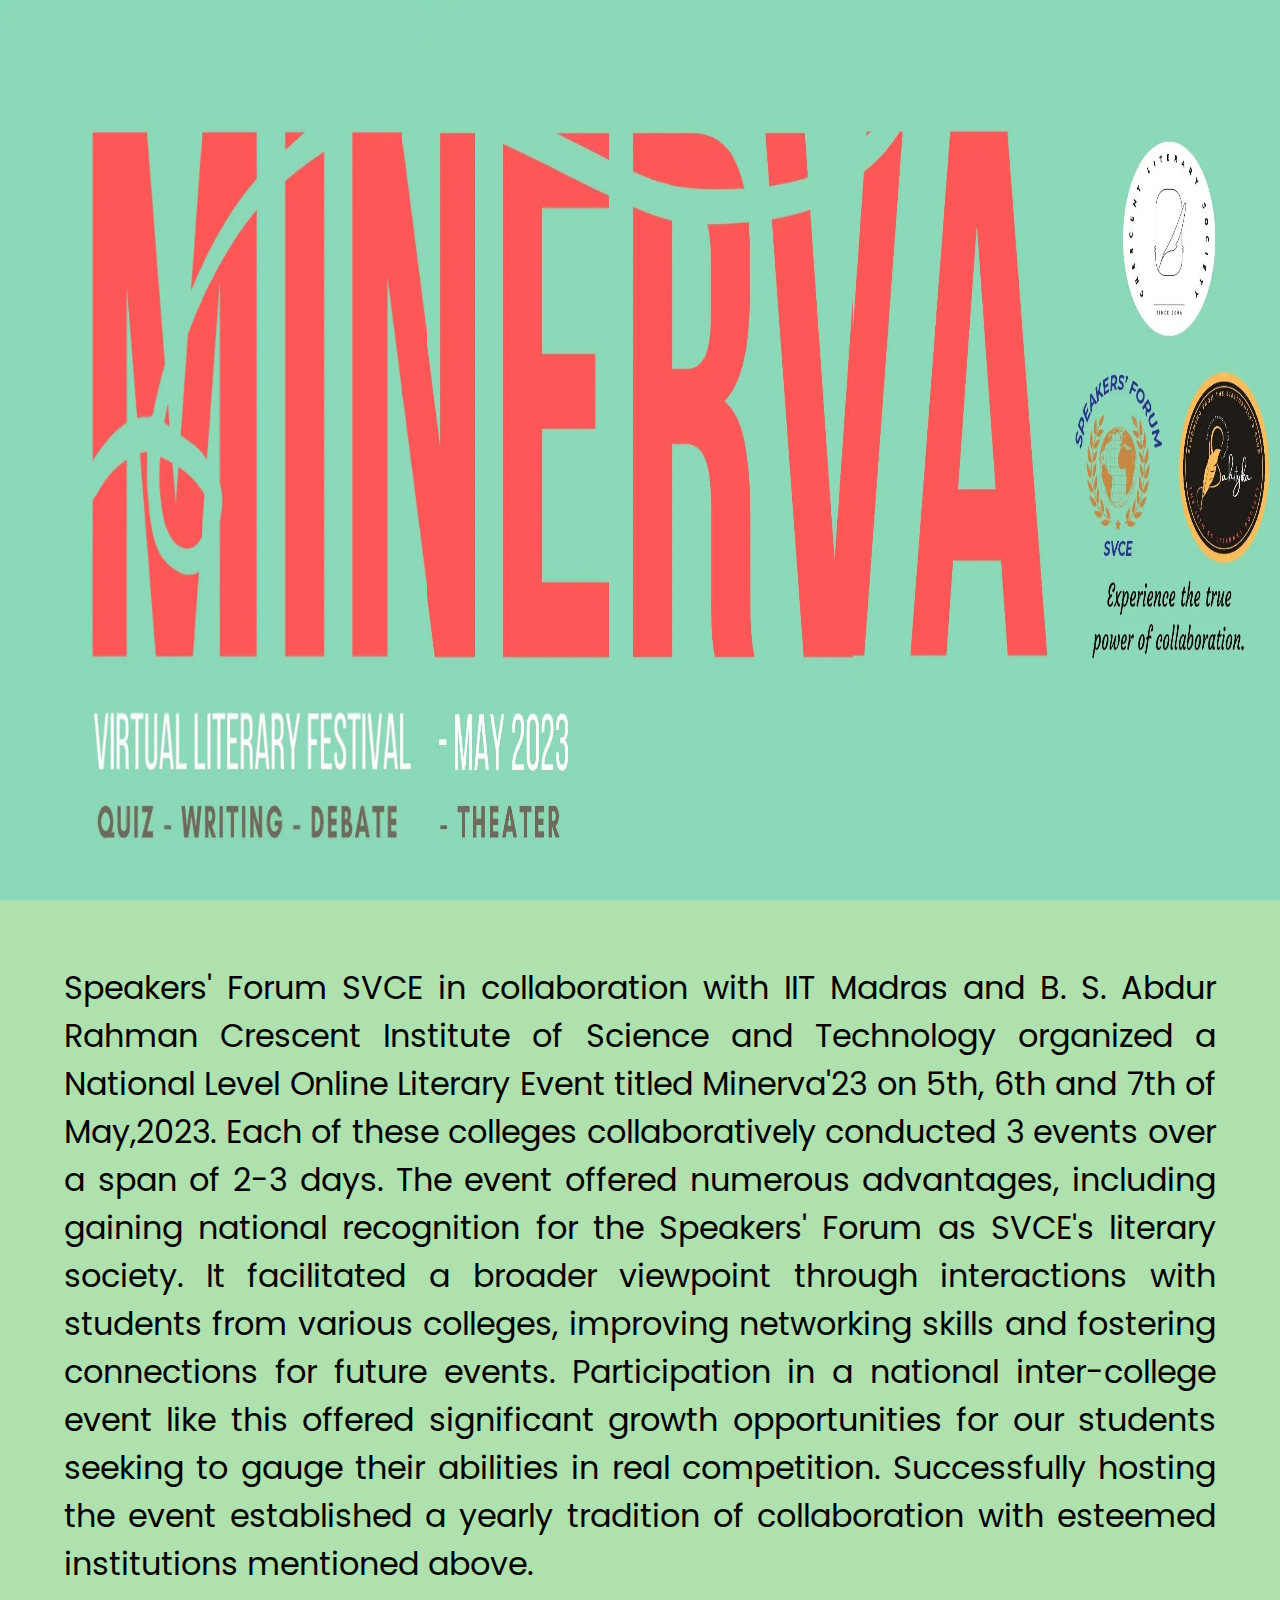
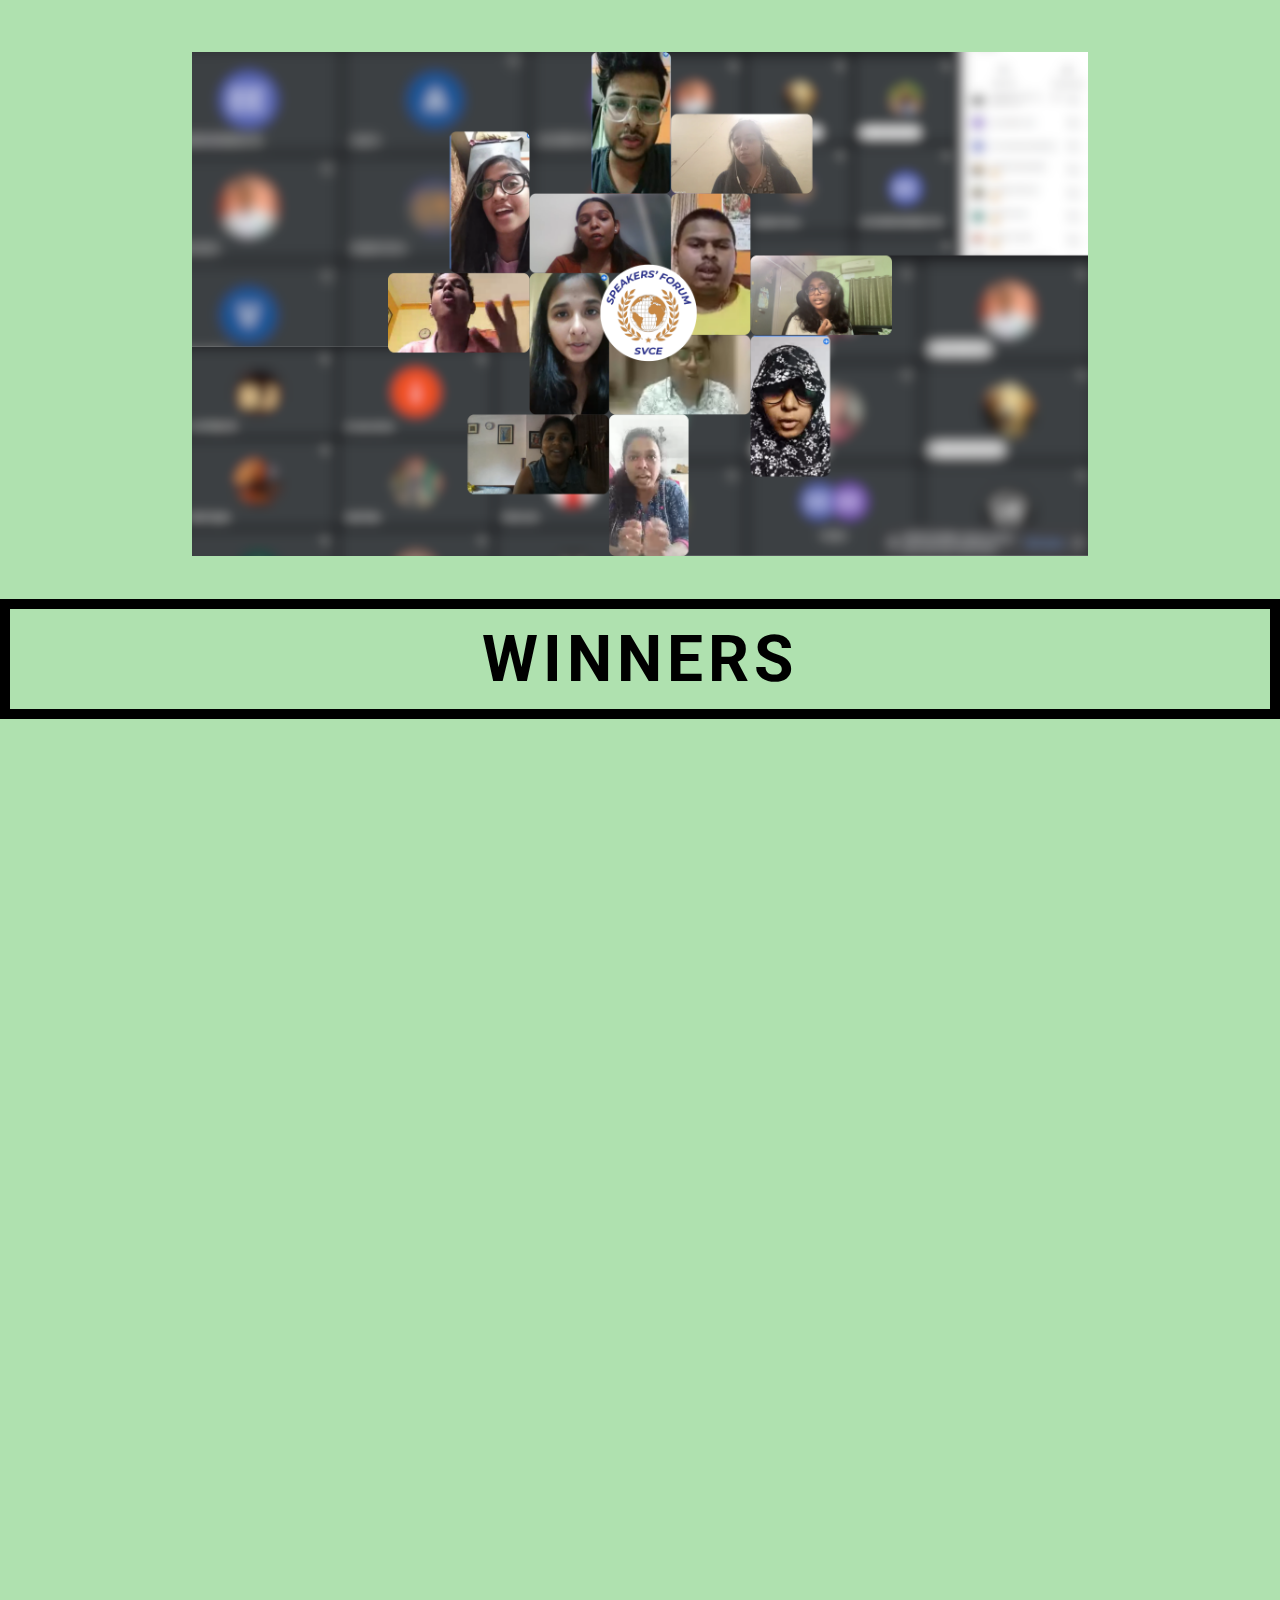
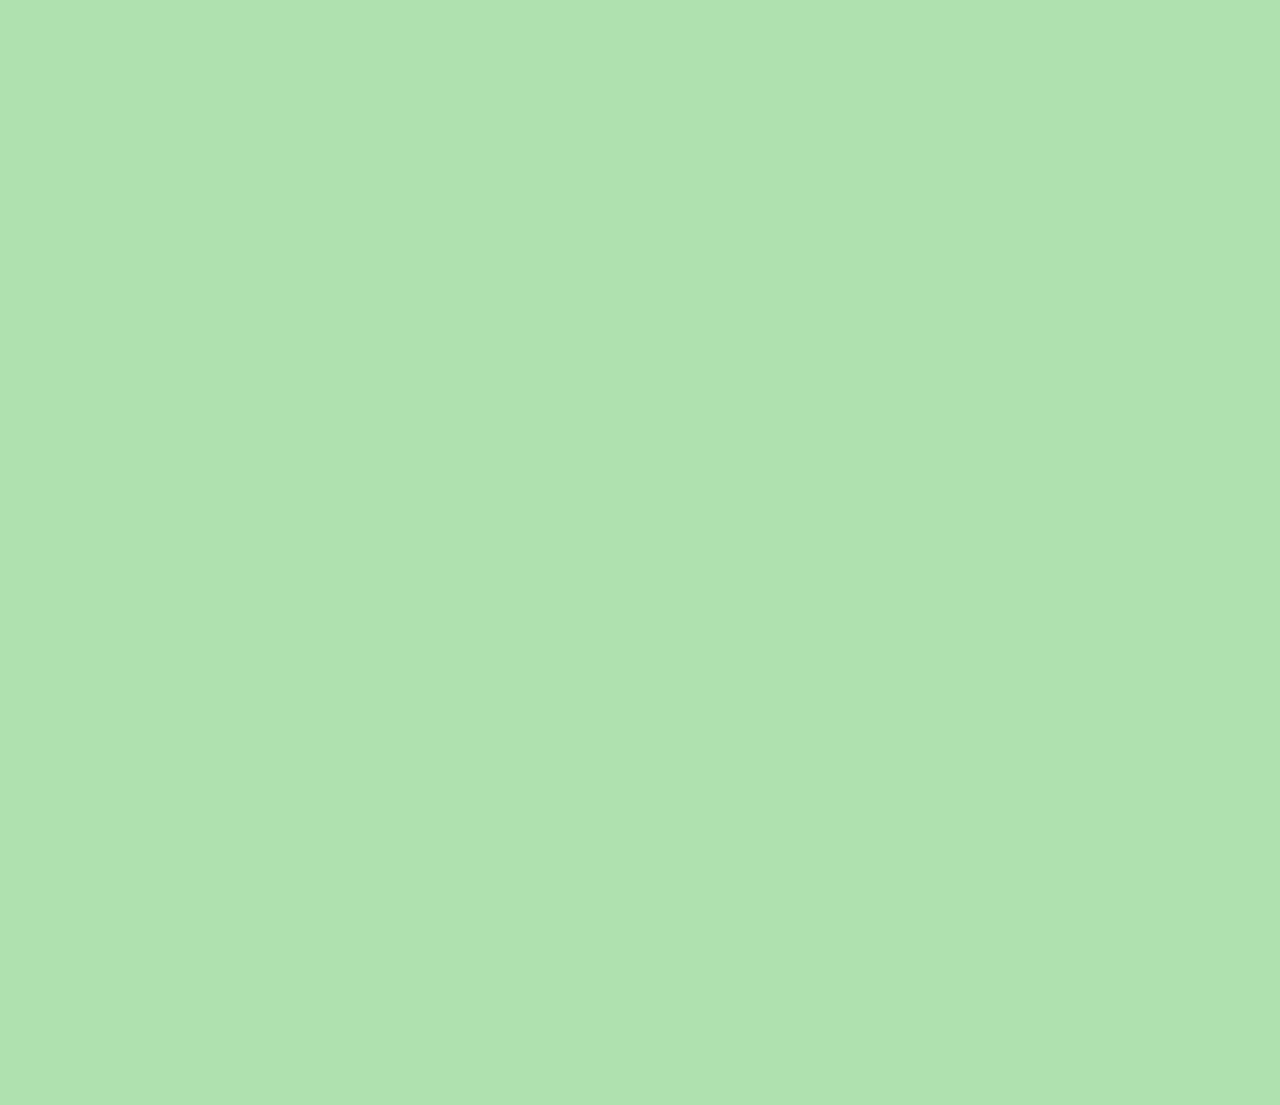
<file: Events/Minerva/index.html>
<!DOCTYPE html>
<html lang="en">

<head>
    <meta charset="UTF-8">
    <meta name="viewport" content="width=device-width, initial-scale=1.0">
    <link rel="stylesheet" href="https://unpkg.com/aos@next/dist/aos.css" />
    <link rel="stylesheet" href="style.css">
    <title>Minerva'23</title>
</head>

<body>
    <section class="header">
        <img src="./Assets/poster (1).jpg" alt="" srcset="" data-aos="fade-up">
        <img src="./Assets/poster (3).jpg" alt="" srcset="" data-aos="fade-down">
        <img src="./Assets/poster (2).jpg" alt="" srcset="" data-aos="fade-up">
    </section>
    <section class="about">
        Speakers' Forum SVCE in collaboration with IIT Madras and B. S. Abdur Rahman Crescent Institute of Science and
        Technology organized a National Level Online Literary Event titled Minerva'23 on 5th, 6th and 7th of May,2023.
        Each of these colleges collaboratively conducted 3 events over a span of 2-3 days.
        The event offered numerous advantages, including gaining national recognition for the Speakers' Forum as SVCE's
        literary society. It facilitated a broader viewpoint through interactions with students from various colleges,
        improving networking skills and fostering connections for future events. Participation in a national
        inter-college event like this offered significant growth opportunities for our students seeking to gauge their
        abilities in real competition. Successfully hosting the event established a yearly tradition of collaboration
        with esteemed institutions mentioned above.
    </section>

    <section class="image">
        <img class="group-photo" src="./Assets/group.png" alt="">
    </section>

    <section class="winners">
        <h1 class="title">WINNERS</h1>
        <section class="winner-event">
            <h2 class="sub-title" data-aos="fade-up">ELEVATOR PITCHING</h2>
            <div class="winner-details">
                <div class="card" data-aos="zoom-in">
                    <img class="card-img" src="./Assets/winner.svg" alt="">
                    <h1 class="card-title" style="background-color: gold;">WINNER</h1>
                    <h1 class="card-name">ANKITHA RAMANATHAN</h1>
                </div>
                <div class="card" data-aos="zoom-in">
                    <img class="card-img" src="./Assets/runner-up.svg" alt="">
                    <h1 class="card-title" style="background-color: silver;">RUNNER UP</h1>
                    <h1 class="card-name">ANUBHAV BARNWAL</h1>
                </div>
                <div class="card" data-aos="zoom-in">
                    <img class="card-img" style="width: 35%;height: 25%;" src="./Assets/special.png" alt="">
                    <h1 class="card-title" style="background-color: burlywood; font-size: 150%;">SPECIAL MENTION</h1>
                    <h1 class="card-name">AKALYA S K, MAYANK, ASWIN S</h1>
                </div>
            </div>
        </section>
        <section class="winner-event">
            <h2 class="sub-title" data-aos="fade-up">POETRY SLAM</h2>
            <div class="winner-details">
                <div class="card" data-aos="zoom-in">
                    <img class="card-img" src="./Assets/winner.svg" alt="">
                    <h1 class="card-title" style="background-color: gold;">WINNER</h1>
                    <h1 class="card-name">PALLAVI</h1>
                </div>
                <div class="card" data-aos="zoom-in">
                    <img class="card-img" src="./Assets/runner-up.svg" alt="">
                    <h1 class="card-title" style="background-color: silver;">RUNNER UP</h1>
                    <h1 class="card-name">TANYA SONI</h1>
                </div>
                <div class="card" data-aos="zoom-in">
                    <img class="card-img" style="width: 35%;height: 25%;" src="./Assets/special.png" alt="">
                    <h1 class="card-title" style="background-color: burlywood; font-size: 150%;">SPECIAL MENTION</h1>
                    <h1 class="card-name">DIYA YADAV, FAISAL, ARUNIMA MURALITHARAN</h1>
                </div>
            </div>
        </section>

        <section class="winner-event">
            <h2 class="sub-title" data-aos="fade-up">FANDOM QUIZ</h2>
            <div class="winner-details">
                <div class="card" data-aos="zoom-in">
                    <img class="card-img" src="./Assets/winner.svg" alt="">
                    <h1 class="card-title" style="background-color: gold;">WINNER</h1>
                    <h1 class="card-name">RIYA</h1>
                </div>
                <div class="card" data-aos="zoom-in">
                    <img class="card-img" src="./Assets/runner-up.svg" alt="">
                    <h1 class="card-title" style="background-color: silver;">RUNNER UP</h1>
                    <h1 class="card-name">JAYANTH, LOGARANJAN , AARUSH SINHA</h1>
                </div>
                <div class="card" data-aos="zoom-in">
                    <img class="card-img" style="width: 35%;height: 25%;" src="./Assets/special.png" alt="">
                    <h1 class="card-title" style="background-color: burlywood; font-size: 150%;">SPECIAL MENTION</h1>
                    <h1 class="card-name">ROSHAN M, SUJITH KUMAAR R S, DARSAN CHELVAA S, KRISHA PATEL</h1>
                </div>
            </div>
        </section>
    </section>

    <script src="https://unpkg.com/aos@next/dist/aos.js"></script>
    <script>
        AOS.init({
            duration: 2000
        });
    </script>
</body>

</html>
</file>
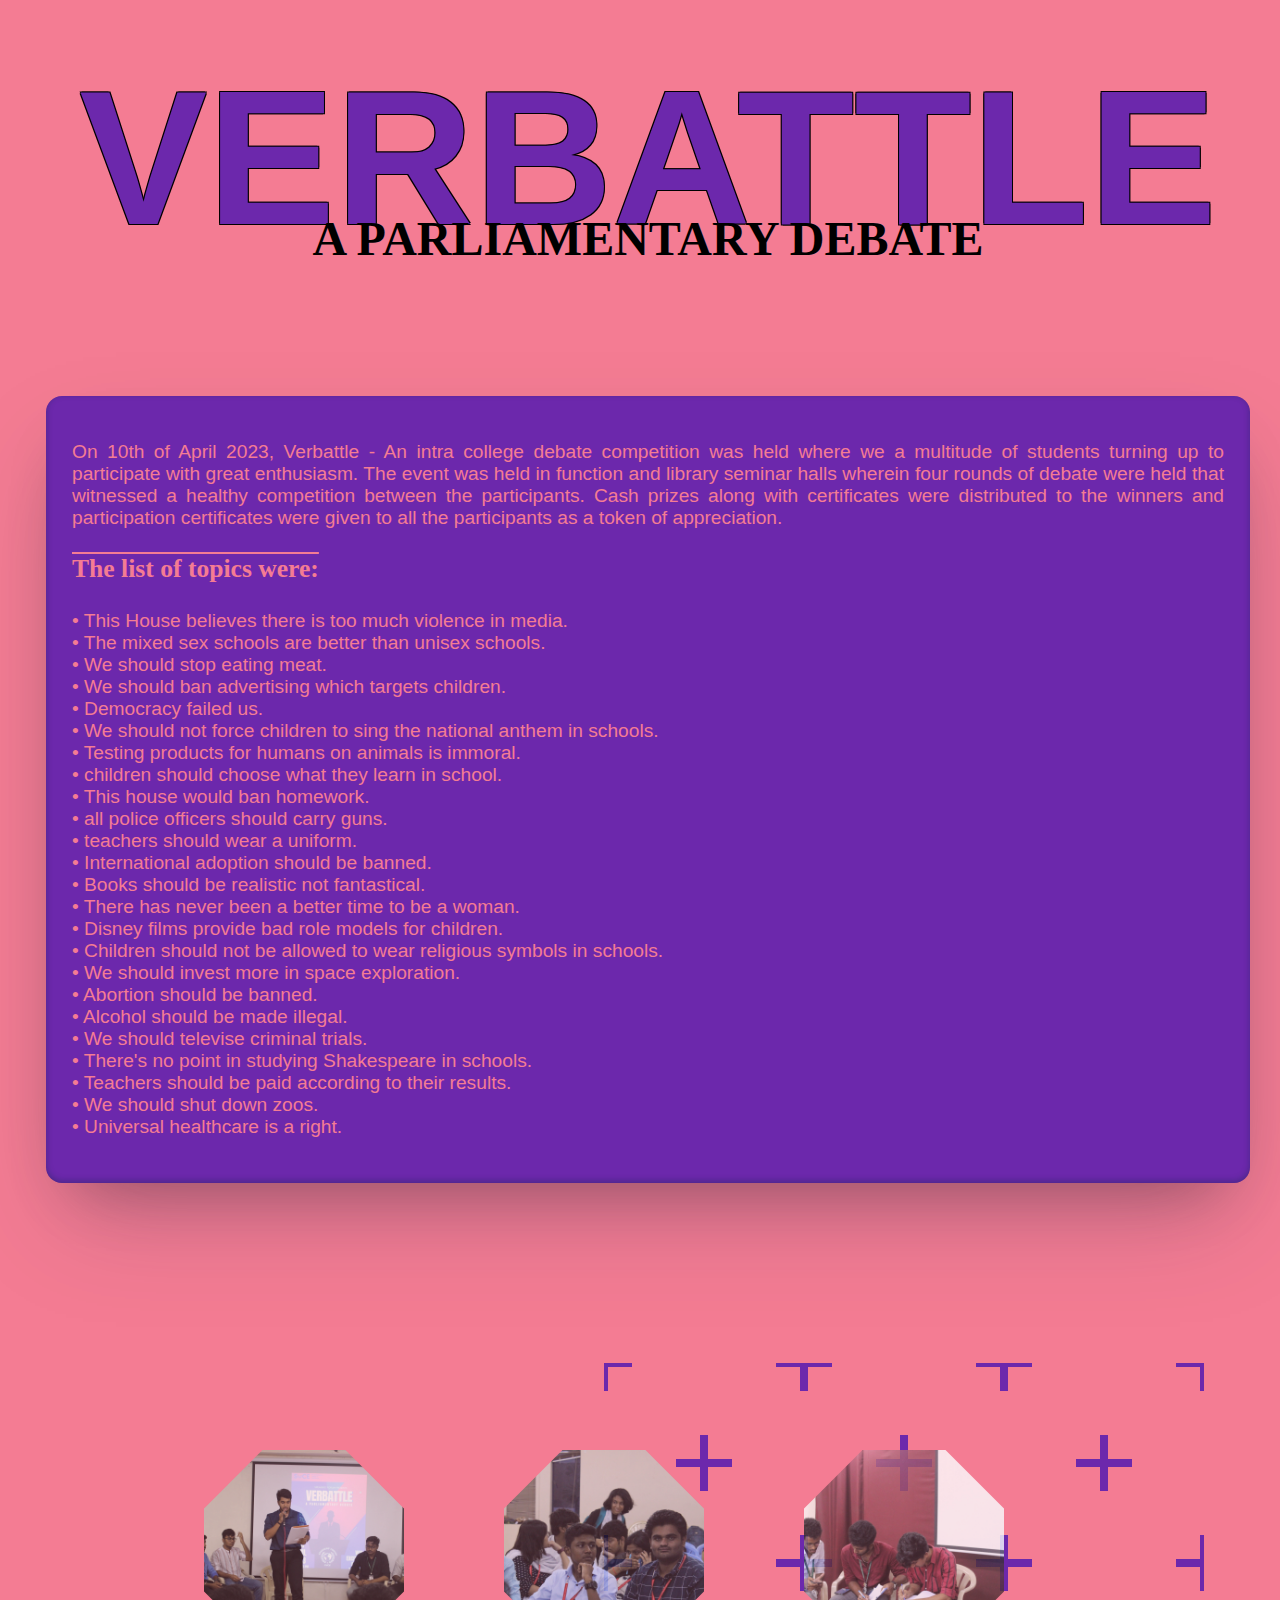
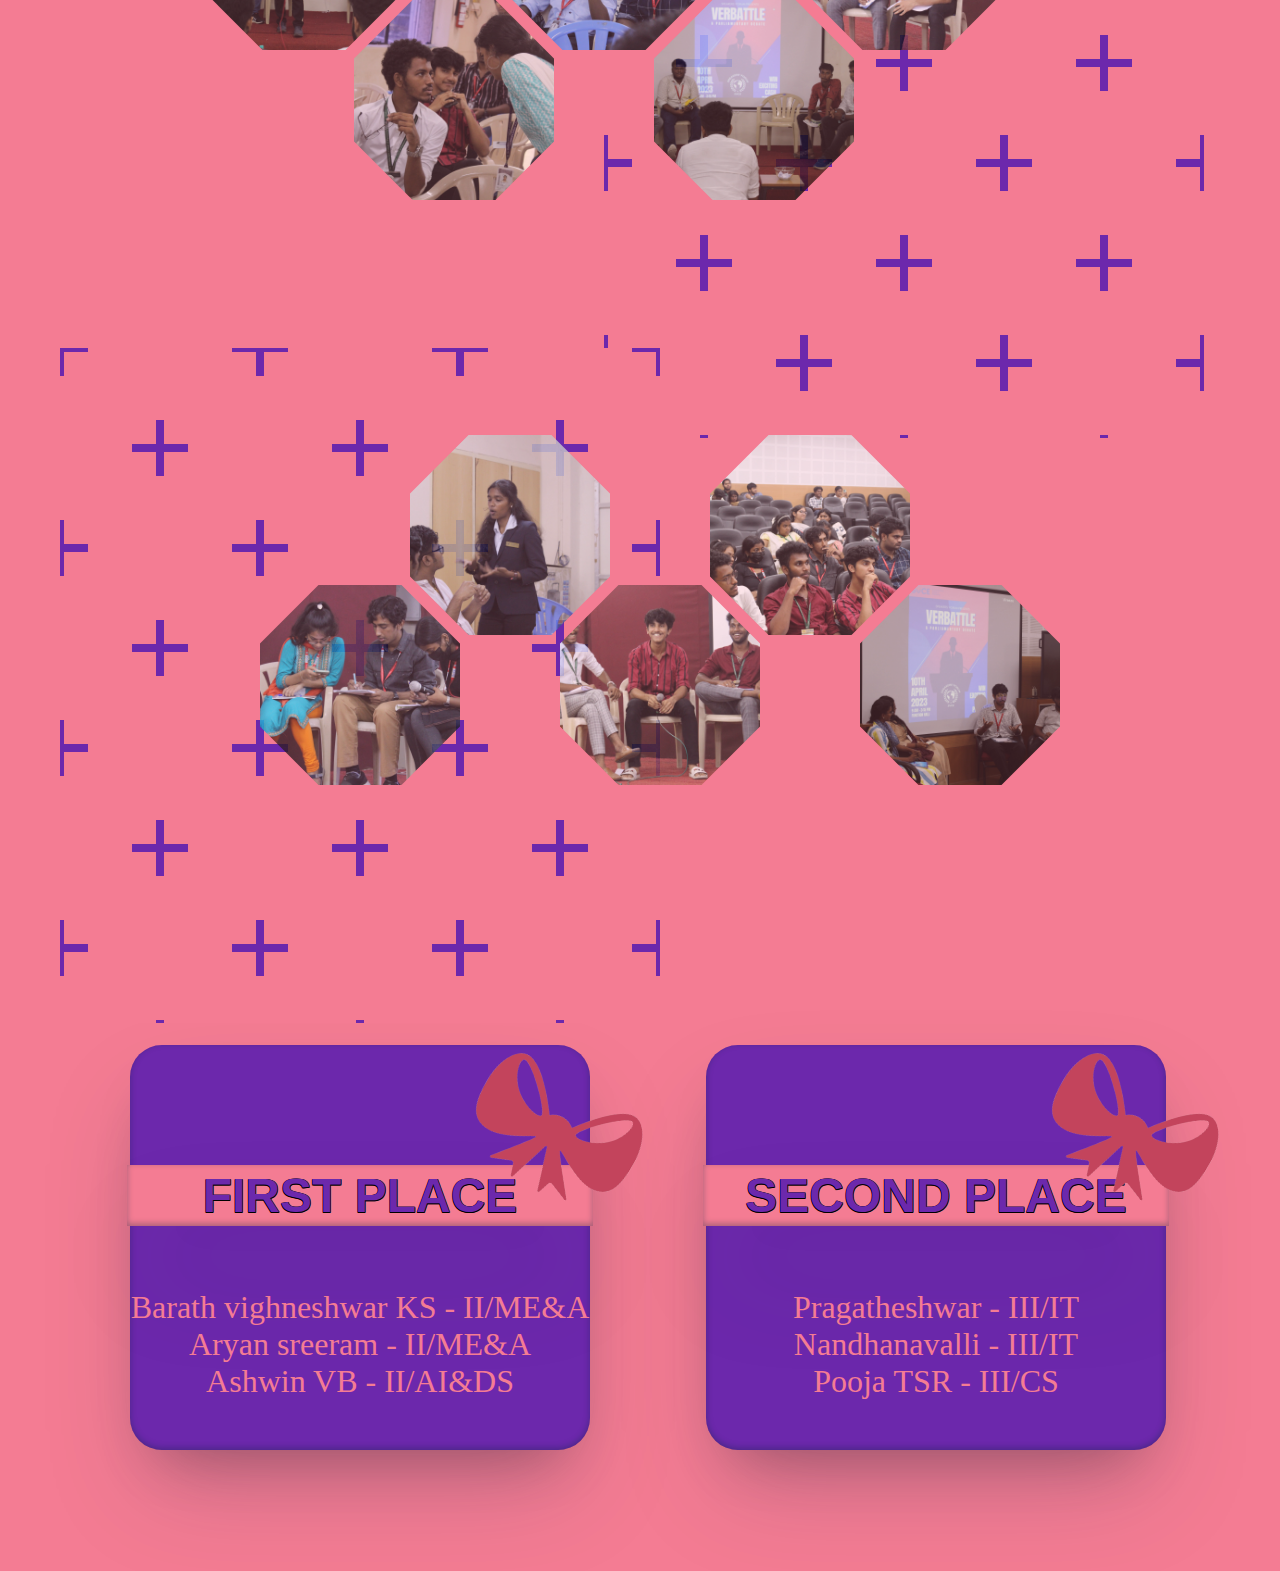
<file: Events/Verbattle/index.html>
<!DOCTYPE html>
<html lang="en">

<head>
    <meta charset="UTF-8">
    <meta name="viewport" content="width=device-width, initial-scale=1.0">
    <title>Verbattle</title>
    <link rel="stylesheet" href="./styles.css" />
    <link rel="shortcut icon" href="./Assets/debate.png">
</head>

<body>
    <h1>VERBATTLE</h1>
    <h2>A PARLIAMENTARY DEBATE</h2>
    <div class="content-body">
        <p class="main-content">On 10th of April 2023, Verbattle - An intra college debate competition was held where we
            a multitude of students turning up to participate with great enthusiasm. The event was held in function and
            library seminar halls wherein four rounds of debate were held that witnessed a healthy competition between
            the participants. Cash prizes along with certificates were distributed to the winners and participation
            certificates were given to all the participants as a token of appreciation.
        </p>

        <h3>The list of topics were:</h3>
        <p class="main-content">
            • This House believes there is too much violence in media.<br>
            • The mixed sex schools are better than unisex schools.<br>
            • We should stop eating meat.<br>
            • We should ban advertising which targets children.<br>
            • Democracy failed us.<br>
            • We should not force children to sing the national anthem in schools.<br>
            • Testing products for humans on animals is immoral.<br>
            • children should choose what they learn in school.<br>
            • This house would ban homework.<br>
            • all police officers should carry guns.<br>
            • teachers should wear a uniform.<br>
            • International adoption should be banned.<br>
            • Books should be realistic not fantastical.<br>
            • There has never been a better time to be a woman.<br>
            • Disney films provide bad role models for children.<br>
            • Children should not be allowed to wear religious symbols in schools.<br>
            • We should invest more in space exploration.<br>
            • Abortion should be banned.<br>
            • Alcohol should be made illegal.<br>
            • We should televise criminal trials.<br>
            • There's no point in studying Shakespeare in schools.<br>
            • Teachers should be paid according to their results.<br>
            • We should shut down zoos.<br>
            • Universal healthcare is a right.<br>
        </p>
    </div>
    <div class="image-body">
        <ul class="main-nav">
            <li class="item1">
                <div class="bg"></div>
            </li>
            <li class="item2">
                <div class="bg"></div>
            </li>
            <li class="item3">
                <div class="bg"></div>
            </li>
            <li class="item4">
                <div class="bg"></div>
            </li>
            <li class="item5">
                <div class="bg"></div>
            </li>
        </ul>
    </div>
    <div class="image-body2">
        <ul class="main-nav">
            <li class="item6">
                <div class="bg"></div>
            </li>
            <li class="item7">
                <div class="bg"></div>
            </li>
            <li class="item8">
                <div class="bg"></div>
            </li>
            <li class="item9">
                <div class="bg"></div>
            </li>
            <li class="item10">
                <div class="bg"></div>
            </li>
        </ul>
    </div>
    <br><br><br><br><br>
    <div class="winners-container">
        <div class="winners">
            <img src="./Assets/orange-bowtie.png" alt="" class="bowtie">
            <h4>FIRST PLACE</h4>
            Barath vighneshwar KS - II/ME&A <br>
            Aryan sreeram - II/ME&A <br>    
            Ashwin VB - II/AI&DS
        </div>
        <div class="winners">
            <img src="./Assets/orange-bowtie.png" alt="" class="bowtie">    
            <h4>SECOND PLACE</h4>
            Pragatheshwar - III/IT <br>
            Nandhanavalli - III/IT <br>
            Pooja TSR - III/CS
        </div>
    </div>
    <br><br><br><br><br>
</body>

</html>

<!-- Winners:
Barath vighneshwar KS(1st year mech&auto) 
Aryan sreeram(1st year mech&auto) 
Ashwin VB(1st year ai&ds) 

Runners up:
Pragatheshwar(2nd year IT) 
Nandhanavalli(2nd year IT) 
Pooja TSR(2nd year CS) -->
</file>
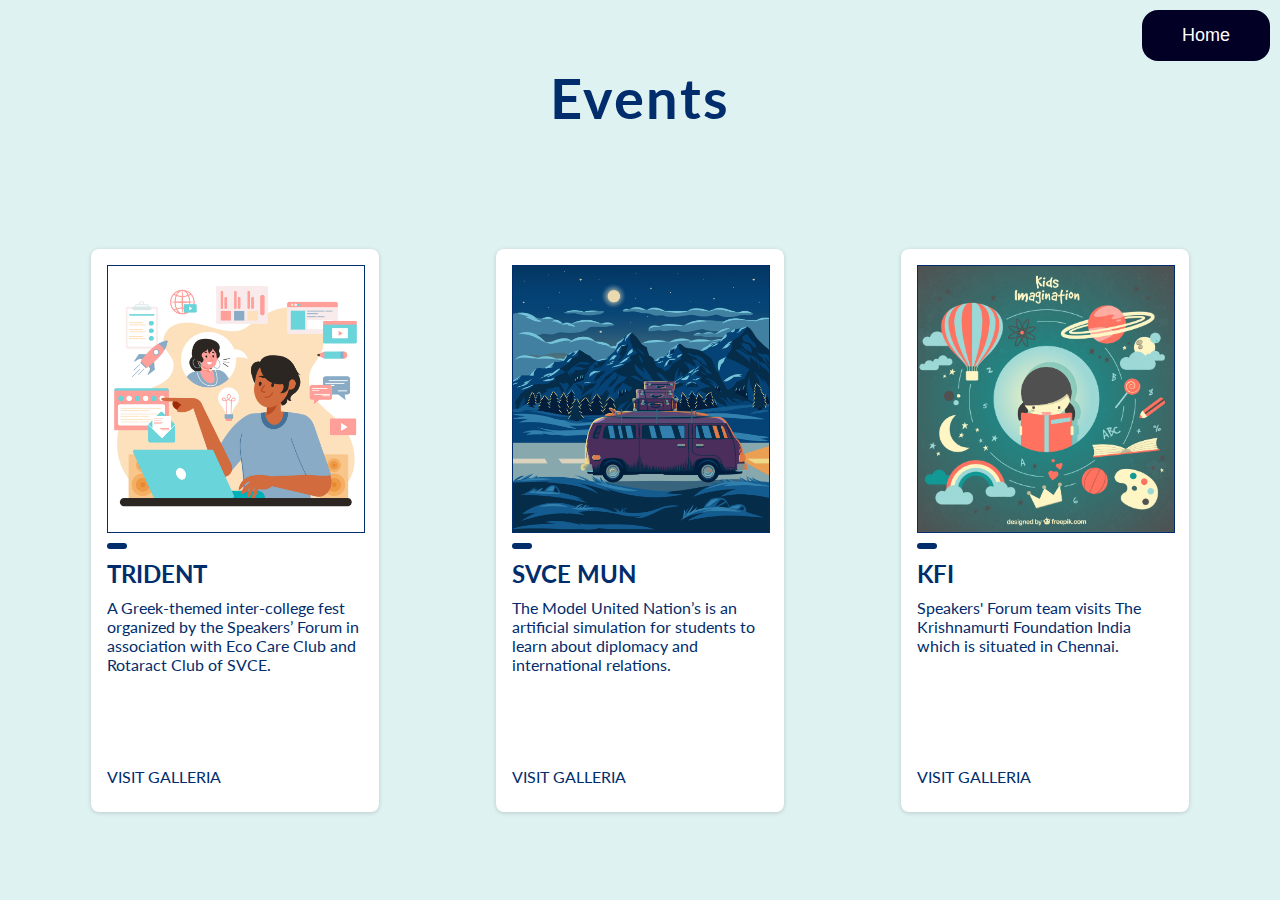
<file: Archive/2022.html>
<!DOCTYPE html>
<html lang="en">

<head>
    <meta charset="UTF-8" />
    <meta name="viewport" content="width=device-width, initial-scale=1.0" />
    <link rel="stylesheet" href="./Styles/coverpage2022.css" />
    <!-- font awesome -->
    <link rel="stylesheet" href="https://cdnjs.cloudflare.com/ajax/libs/font-awesome/5.12.1/css/all.min.css" integrity="sha256-mmgLkCYLUQbXn0B1SRqzHar6dCnv9oZFPEC1g1cwlkk=" crossorigin="anonymous" />
    <title>2022 EVENTS</title>
    <link rel="shortcut icon" href="./Assets/Images/SFlogo.png">
</head>

<body>
    <div class="container">
        <h1>Events</h1>
    <button id="home">
        <a href="../index.html" style="text-decoration: none; color: white;">Home</a>
        </button>

        <div class="blogs__container">
            <a href="Trident/trident.html" class="post">
                <img src="./Images/illus1.jpg" />
                <small></small>
                <h2>TRIDENT</h2>
                <p class="description">
                    A Greek-themed inter-college fest organized by the Speakers’ Forum in association with Eco Care Club and Rotaract Club of SVCE.
                </p>
                <div class="more">
                    <p>VISIT GALLERIA</p>
                    <i class="fas fa-long-arrow-alt-right"></i>
                </div>
            </a>
            <a href="MUN Page/MUN.html" class="post">
                <img src="./Images/illus2.jpg" />
                <small></small>
                <h2>SVCE MUN</h2>
                <p class="description">
                    The Model United Nation’s is an artificial simulation for students to learn about diplomacy and international relations.
                </p>
                <div class="more">
                    <p>VISIT GALLERIA</p>
                    <i class="fas fa-long-arrow-alt-right"></i>
                </div>
            </a>
            <a href="KFI/kfi.html" class="post">
                <img src="./Images/illus3.jpg" />
                <small></small>
                <h2>KFI</h2>
                <p class="description">
                    Speakers' Forum team visits The Krishnamurti Foundation India which is situated in Chennai.
                </p>
                <div class="more">
                    <p>VISIT GALLERIA</p>
                    <i class="fas fa-long-arrow-alt-right"></i>
                </div>
            </a>
        </div>
    </div>

    <!--Other events

    <div class="container">
        <h1>Other Events</h1>
        <div class="blogs__container">
            <a href="KFI/kfi.html" class="post">
                <img src="illus1.jpg" />
                <small></small>
                <h2>KFI</h2>
                <p class="description">
                    Speaker's Forum Visit to The Krishnamurti Foundation India which is situated in Chennai
                </p>
                <div class="more">
                    <p>Visit Galleria</p>
                    <i class="fas fa-long-arrow-alt-right"></i>
                </div>
            </a>
            <a href="#/" class="post">
                <img src="illus2.jpg" />
                <small>January 17 - 18, 2022</small>
                <h2>LinkedIn Profile Building </h2>
                <p class="description">
                    Session on Linkedin Profile Building and Development
                </p>
                <div class="more">
                    <p></p>
                    <i class="fas fa-long-arrow-alt-right"></i>
                </div>
            </a>
            <a href="#/" class="post">
                <img src="illus3.jpg" />
                <small>January 30, 2022</small>
                <h2>Wit and Voice</h2>
                <p class="description">
                    A session to express your thoughts to a potential audience member.
                </p>
                <div class="more">
                    <p></p>
                    <i class="fas fa-long-arrow-alt-right"></i>
                </div>
            </a>
        </div>
    </div> -->
</body>

</html>
</file>
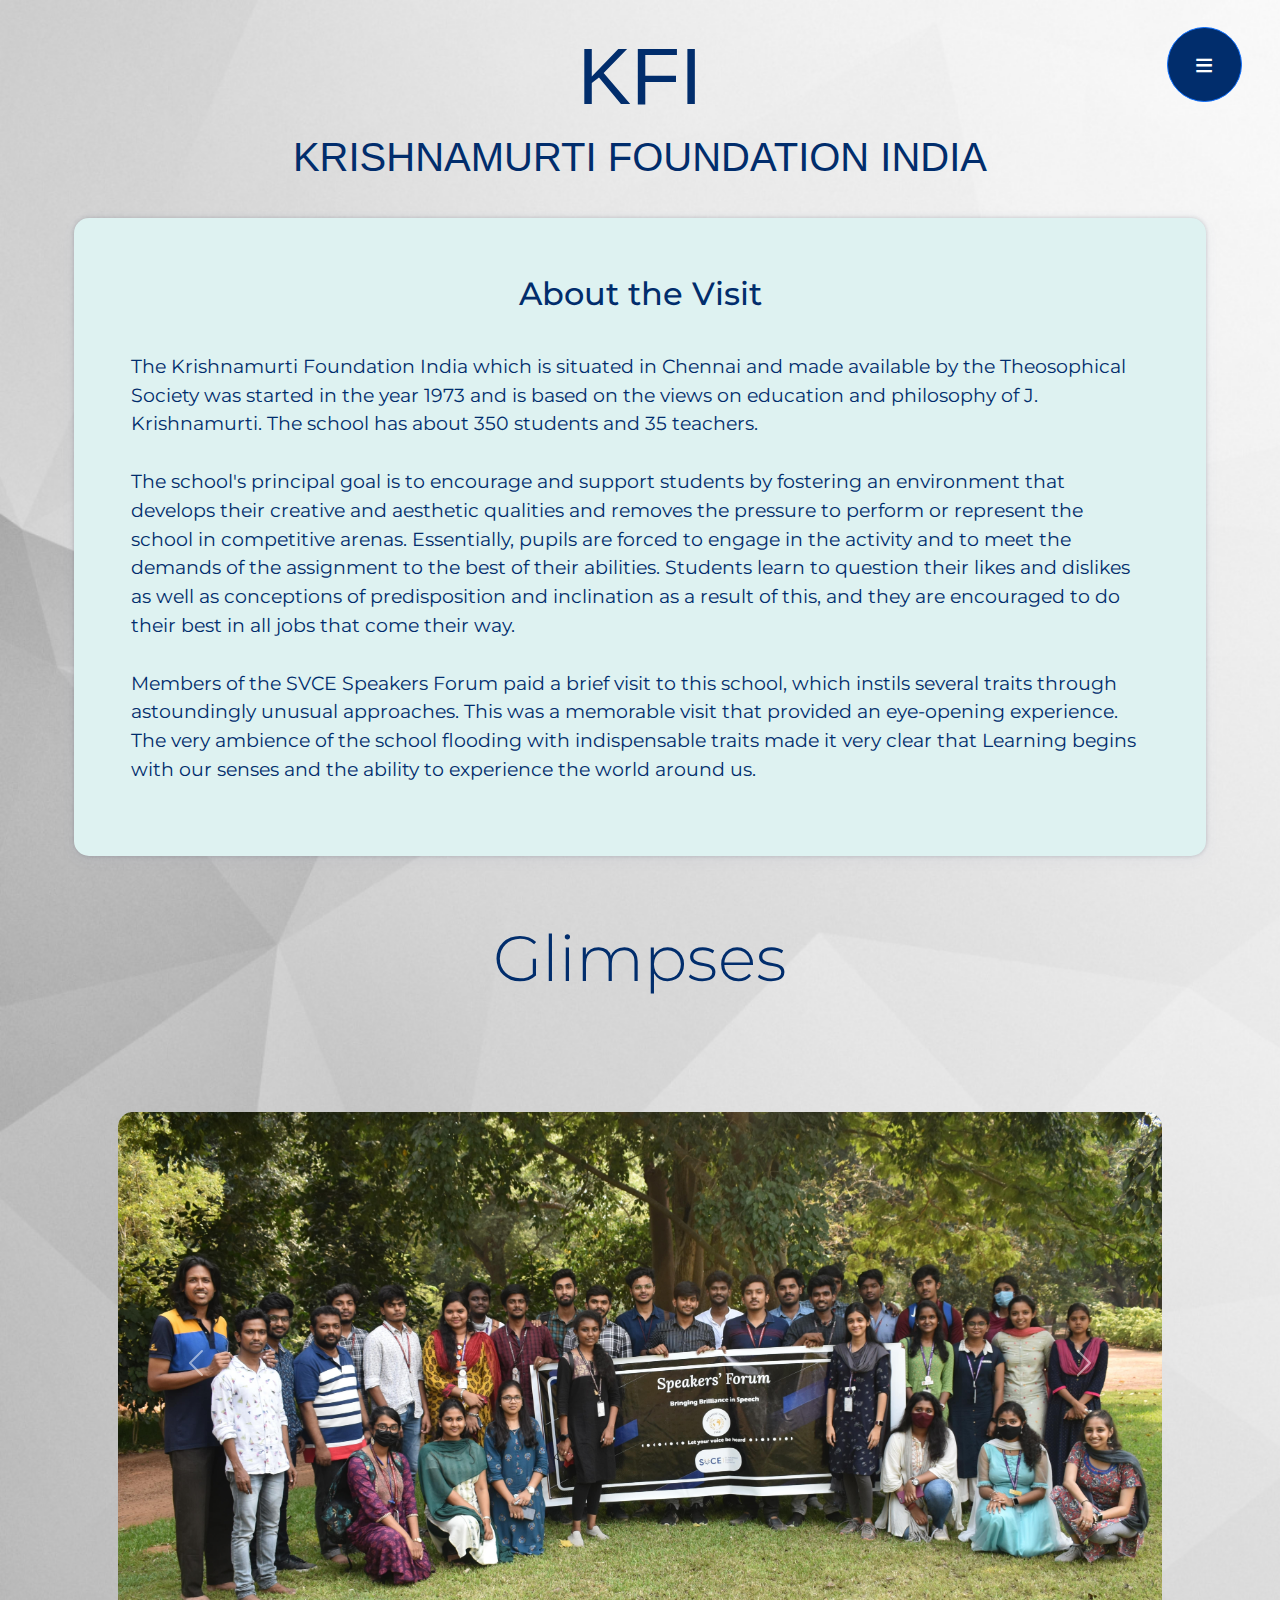
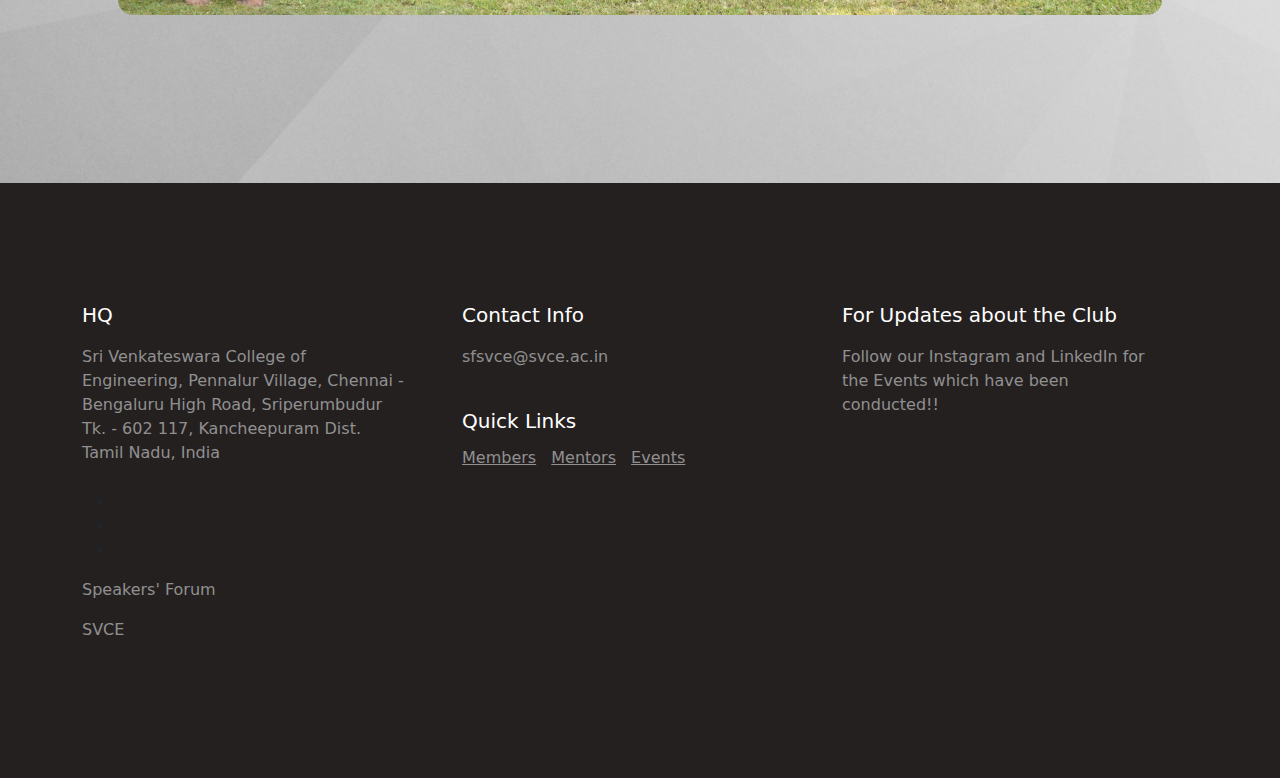
<file: Archive/KFI/kfi.html>
<html>

<head>
    <title>KFI</title>
    <link rel="icon" type="image/png" href="images/Logo White.png">

    <meta name="viewport" content="width=device-width, initial-scale=1">

    <!--BOOTSTRAP-->
    <link href="https://cdn.jsdelivr.net/npm/bootstrap@5.1.3/dist/css/bootstrap.min.css" rel="stylesheet">
    <script src="https://cdn.jsdelivr.net/npm/bootstrap@5.1.3/dist/js/bootstrap.bundle.min.js"></script>
    <link rel="stylesheet" type="text/css" href="styles/styles.css">
    <style>
        @import url('https://fonts.googleapis.com/css2?family=Montserrat:wght@500&display=swap');
        @import url('https://fonts.googleapis.com/css2?family=Ubuntu:wght@300;700&display=swap');
    </style>

</head>

<body>
    <section class="page">

        <!--Event Name and Description-->
        <div class="container-fluid pt-1">
            <div class="EventLogo">
                <div class="mainlogo">
                    <h1 class="display-1"> KFI </h1>
                    <h6 class="display-6"> KRISHNAMURTI FOUNDATION INDIA </h6>
                </div>
                <div class="btn-group">
                    <button type="button" id="ddbtn" class="btn btn-primary dropdown-toggle btn-lg" data-bs-toggle="dropdown"> ≡ </button>
                    <div class="dropdown-menu">
                        <a class="dropdown-item" href="https://speakersforum.co.in/">Home</a>
                        <a class="dropdown-item" href="https://speakersforum.co.in/sf-gallery-main/galleria">Events</a>
                    </div>
                </div>

            </div>
        </div>

        <!--EVENT DESCRIPTION-->
        <div class="container p-1">
            <div class="EventDesc">
                <div class="EventPara">
                    <h2 style="text-align:center; padding-bottom: 3%;"> About the Visit </h2>
                    <p>
                        The Krishnamurti Foundation India which is situated in Chennai and made available by the Theosophical Society was started in the year 1973 and is based on the views on education and philosophy of J. Krishnamurti. The school has about 350 students and
                        35 teachers.
                        <br> <br> The school's principal goal is to encourage and support students by fostering an environment that develops their creative and aesthetic qualities and removes the pressure to perform or represent the school in competitive
                        arenas. Essentially, pupils are forced to engage in the activity and to meet the demands of the assignment to the best of their abilities. Students learn to question their likes and dislikes as well as conceptions of predisposition
                        and inclination as a result of this, and they are encouraged to do their best in all jobs that come their way.
                        <br><br> Members of the SVCE Speakers Forum paid a brief visit to this school, which instils several traits through astoundingly unusual approaches. This was a memorable visit that provided an eye-opening experience. The very ambience
                        of the school flooding with indispensable traits made it very clear that Learning begins with our senses and the ability to experience the world around us.
                    </p>
                </div>
            </div>
        </div>

        <!--CAROUSEL-->
        <div class="container p-3">
            <div class="EventLogo">
                <h2 class="Display-3 EventLogo">Glimpses</h2>
            </div>
        </div>
        <div class="container p-5">
            <div id="carouselwCaptions" class="carousel slide" data-bs-ride="carousel">
                <div class="carousel-inner">
                    <div class="carousel-item active">
                        <img src="images/image1.jfif" class="d-block w-100" alt="..." style="max-height: 768px; border-radius: 15px;">
                        <div class="carousel-caption d-none d-md-block">
                            <h5></h5>
                            <p></p>
                        </div>
                    </div>
                    <div class="carousel-item">
                        <img src="images/image2.jfif" class="d-block w-100" alt="..." style="max-height: 768px; border-radius: 15px;">
                        <div class="carousel-caption d-none d-md-block">
                            <h5></h5>
                            <p></p>
                        </div>
                    </div>
                    <div class="carousel-item">
                        <img src="images/image3.jfif" class="d-block w-100" alt="..." style="max-height: 768px; border-radius: 15px;">
                        <div class="carousel-caption d-none d-md-block">
                            <h5></h5>
                            <p></p>
                        </div>
                    </div>
                </div>
                <button class="carousel-control-prev" type="button" data-bs-target="#carouselwCaptions" data-bs-slide="prev">
                  <span class="carousel-control-prev-icon" aria-hidden="true"></span>
                  <span class="visually-hidden">Previous</span>
                </button>
                <button class="carousel-control-next" type="button" data-bs-target="#carouselwCaptions" data-bs-slide="next">
                  <span class="carousel-control-next-icon" aria-hidden="true"></span>
                  <span class="visually-hidden">Next</span>
                </button>
            </div>
        </div>

        <br><br><br><br><br>
    </section>
    <!-- FOOTER -->
    <footer id="footer">
        <div class="container">
            <div class="row">

                <div class="col-md-4 col-sm-6">
                    <div class="footer-info">
                        <div class="section-title">
                            <h2>HQ</h2>
                        </div>
                        <address>
                                   <p>
                                        Sri Venkateswara College of Engineering,
                                        Pennalur Village, Chennai - Bengaluru High Road, Sriperumbudur Tk. - 602 117,
                                        Kancheepuram Dist. Tamil Nadu, India</p>
                              </address>

                        <ul class="social-icon">
                            <li><a href="https://www.linkedin.com/company/speaker-forum/" target="blank" class="fa fa-linkedin-in" attr="LinkedIn"><i
                                                  class="fab fa-linkedin"></i></a></li>
                            <!-- <li><a href="#" class="fa fa-twitter"></a></li> -->
                            <li>
                                <a href="https://www.instagram.com/sf_svce/?hl=en" target="blank" class="fa fa-instagram"></a>
                            </li>


                            <li><a href="#" target="blank" class="fab fa-discord"><i class="fab fa-discord"></i></a></li>



                        </ul>

                        <div class="copyright-text">
                            <p>Speakers' Forum</p>

                            <p>SVCE</p>
                        </div>
                    </div>
                </div>

                <div class="col-md-4 col-sm-6">
                    <div class="footer-info">
                        <div class="section-title">
                            <h2>Contact Info</h2>
                        </div>
                        <address>
                                   <!-- <p>98484938393 random numbers</p> -->
                                   <p>sfsvce@svce.ac.in</a></p>
                              </address>

                        <div class="footer_menu">
                            <h2>Quick Links</h2>
                            <ul>
                                <!-- <li><a href="#">Career</a></li> -->
                                <li><a href="TeamMembers/TeamMembers.html">Members</a></li>
                                <li><a href="TeamMembers/TeamMembers.html#mentors">Mentors</a></li>
                                <li><a href="SF-Gallery-main/galleria.html">Events</a></li>
                            </ul>
                        </div>
                    </div>
                </div>

                <div class="col-md-4 col-sm-12">
                    <div class="footer-info newsletter-form">
                        <div class="section-title">
                            <h2>For Updates about the Club</h2>
                        </div>
                        <p>Follow our Instagram and LinkedIn for the Events which have been conducted!!</p>
                    </div>
                </div>

            </div>
        </div>
    </footer>
</body>

</html>
</file>
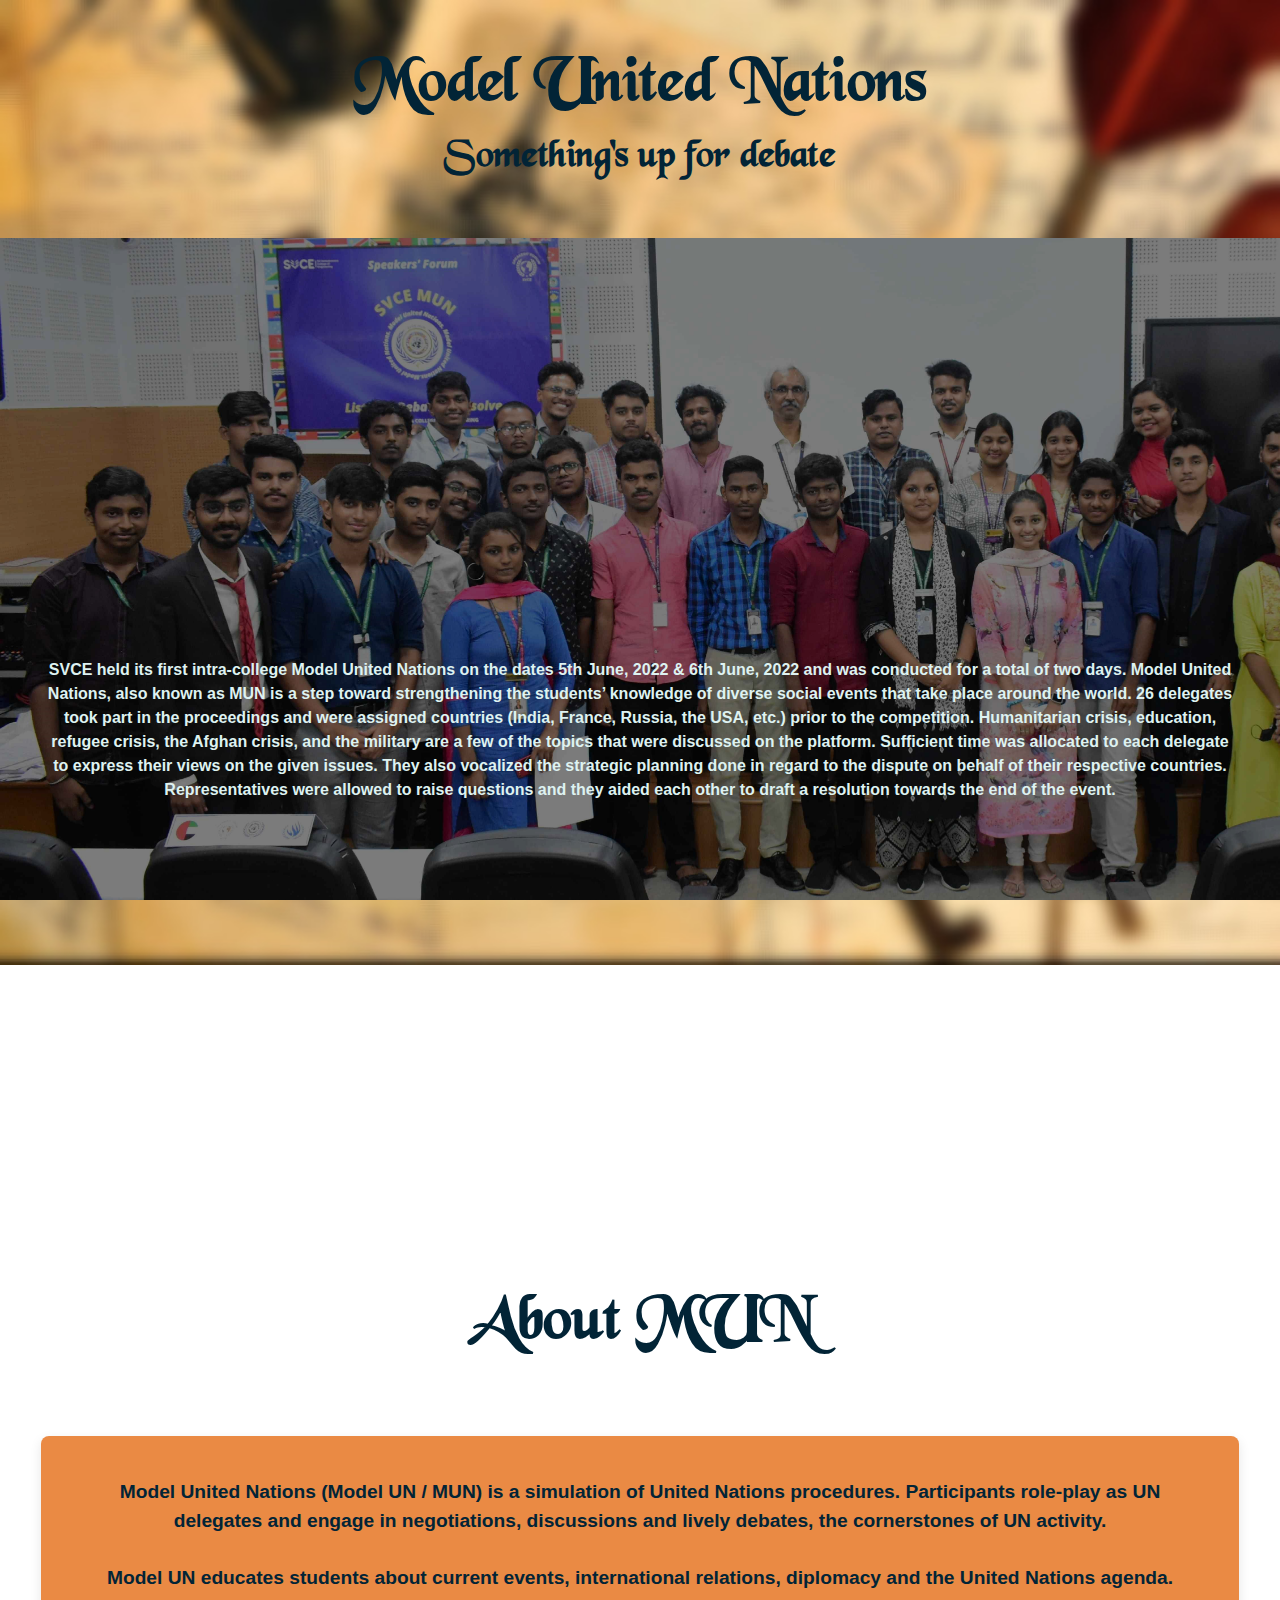
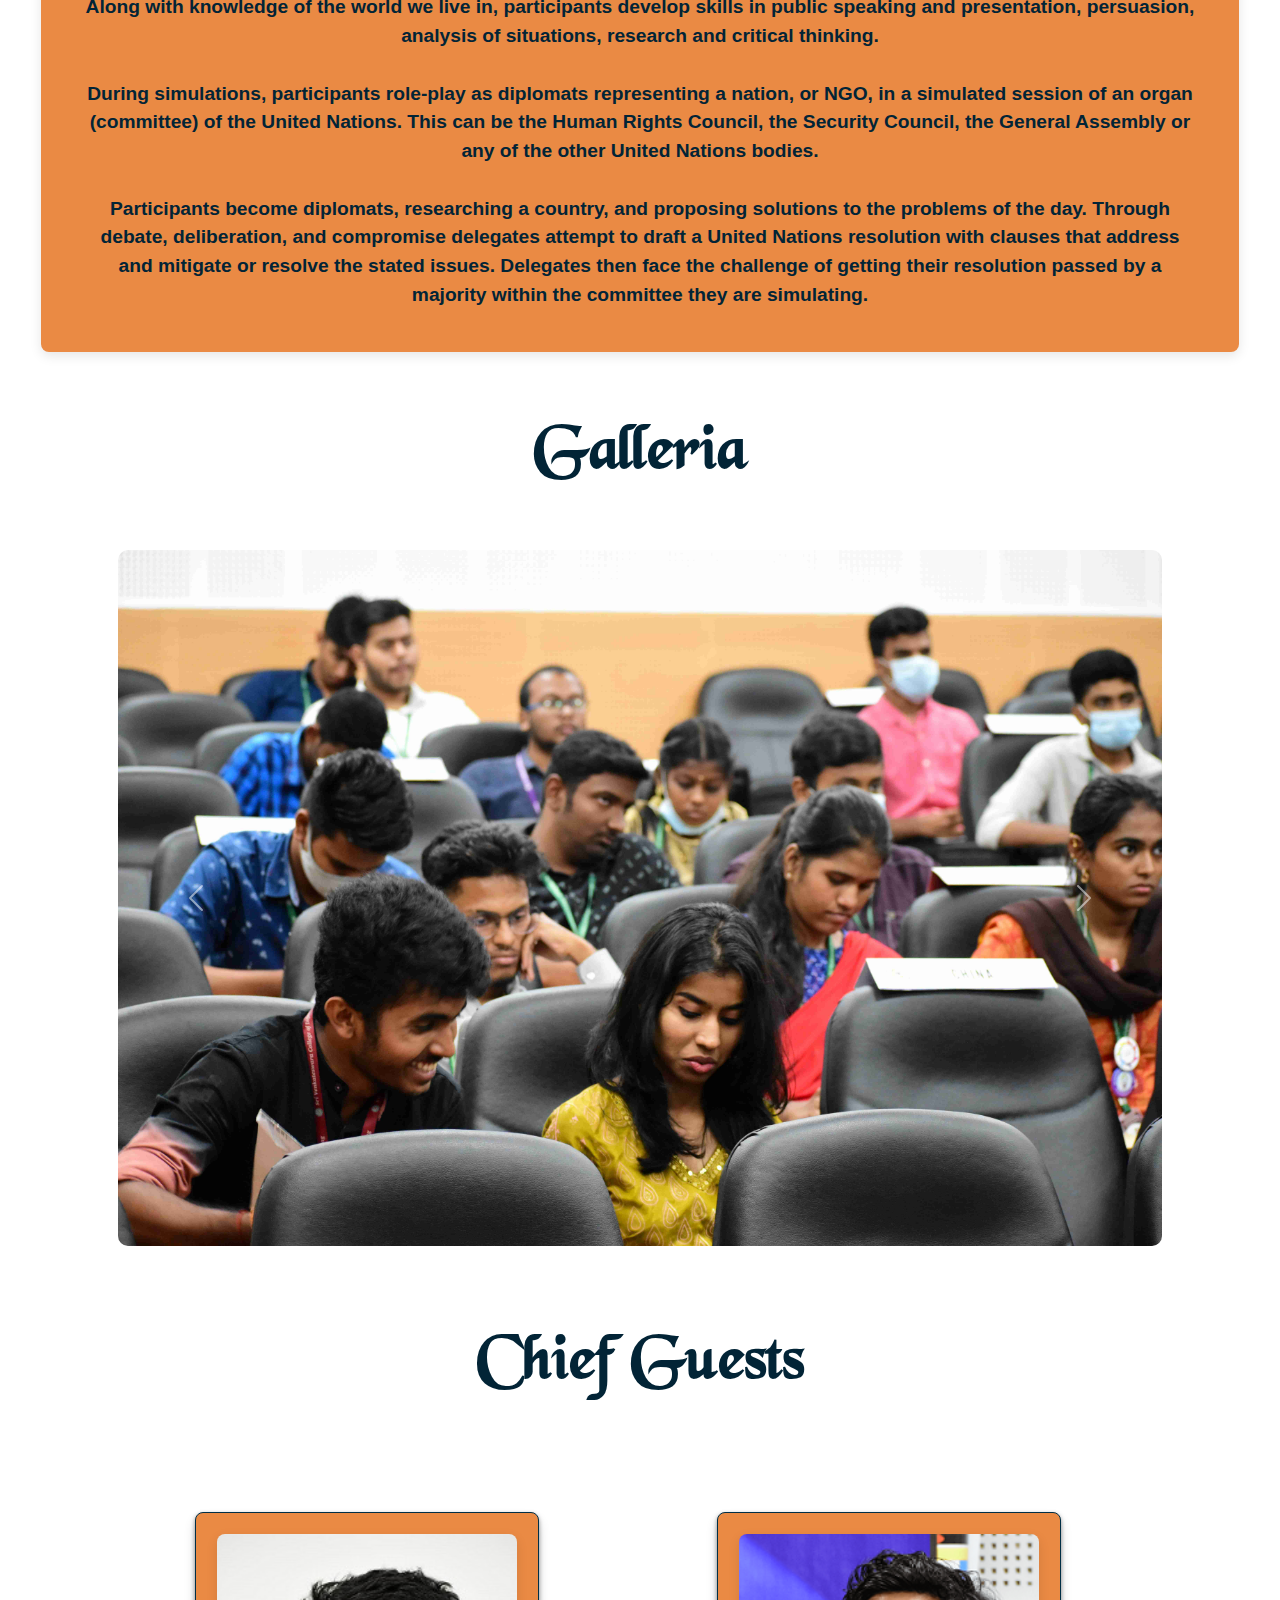
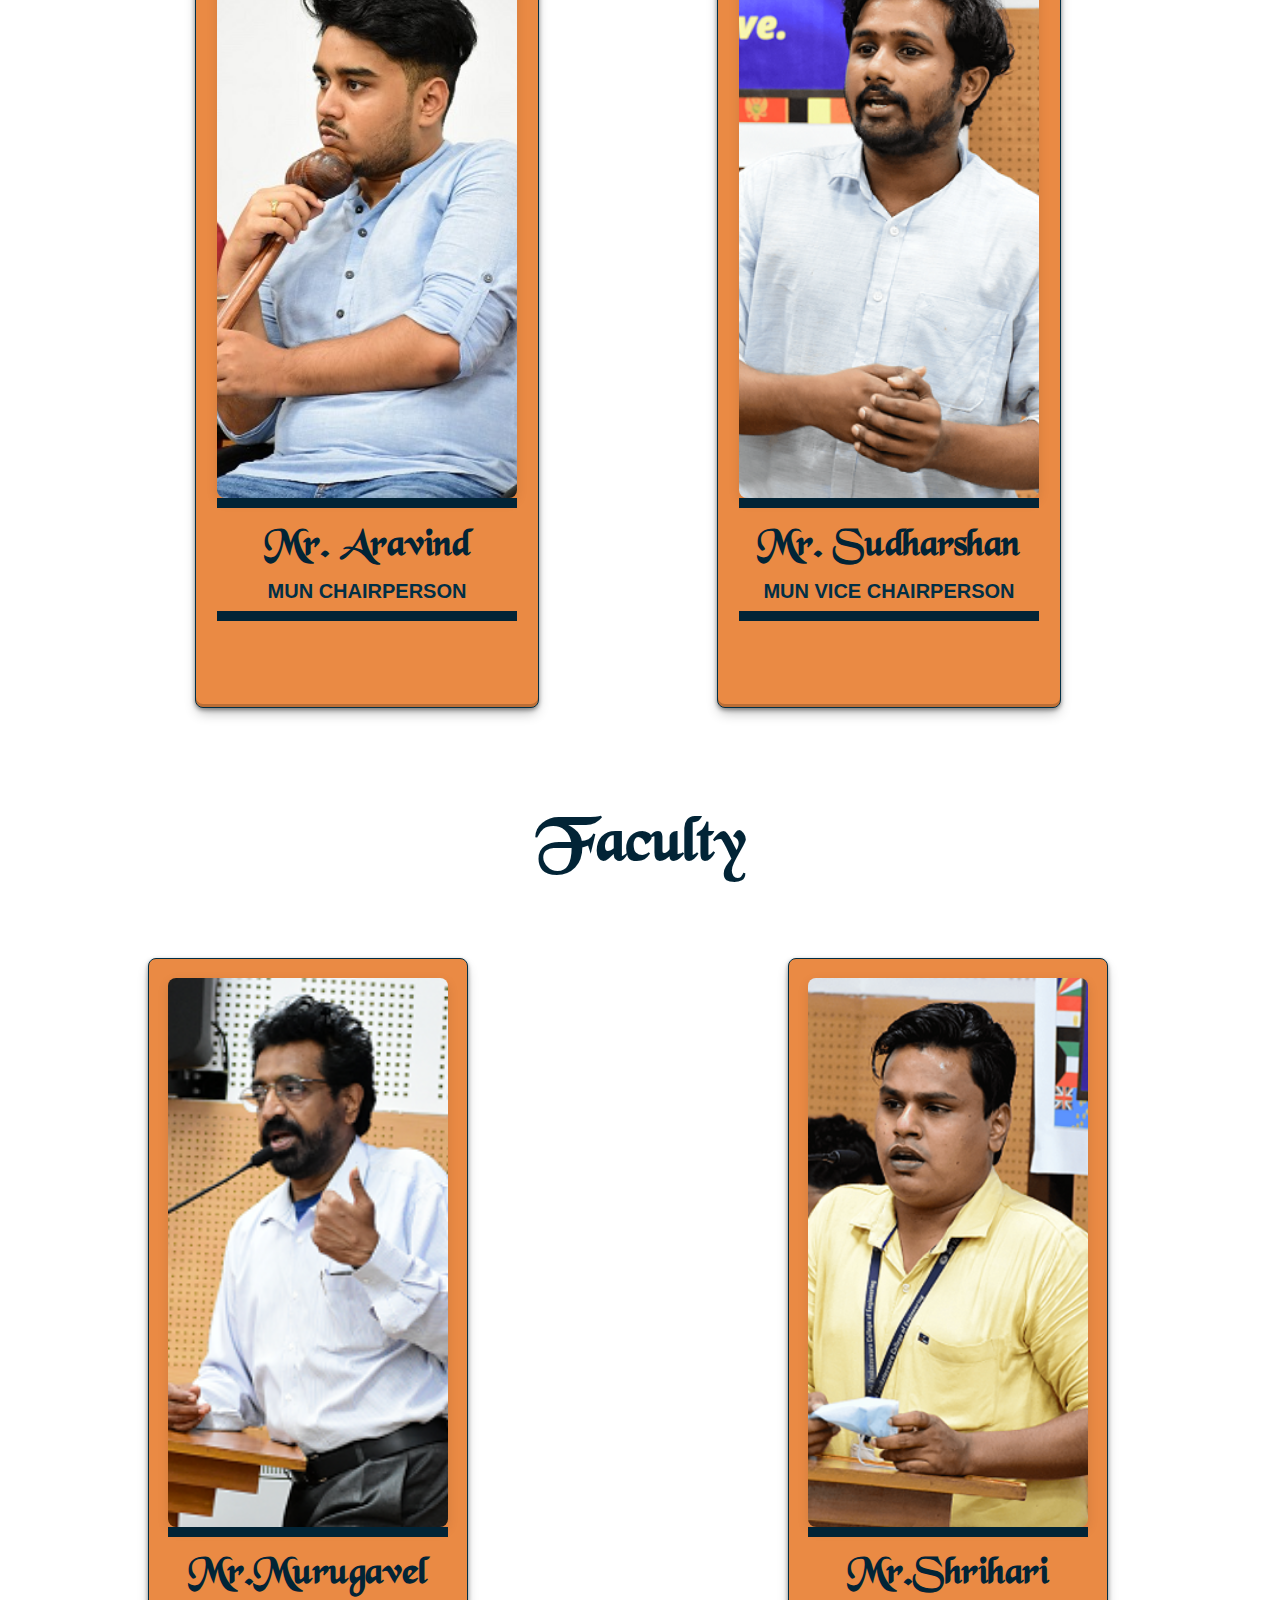
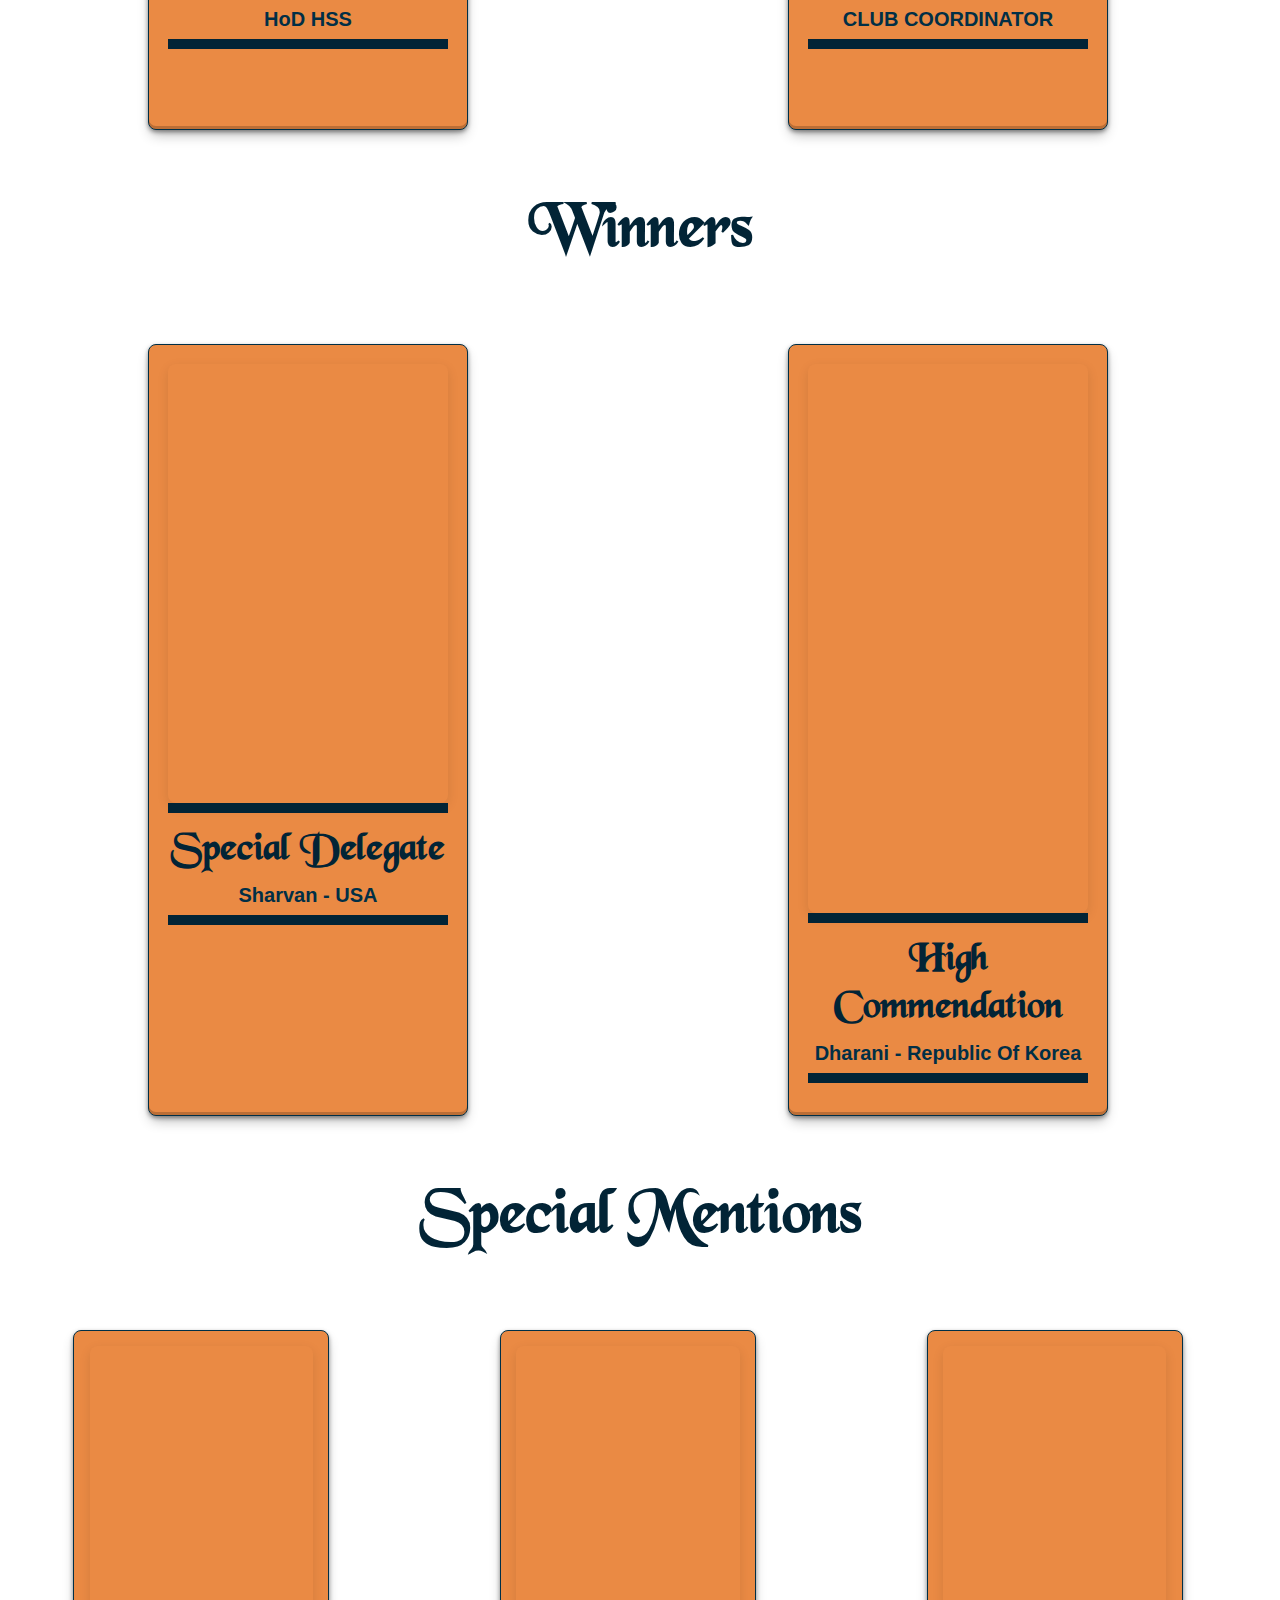
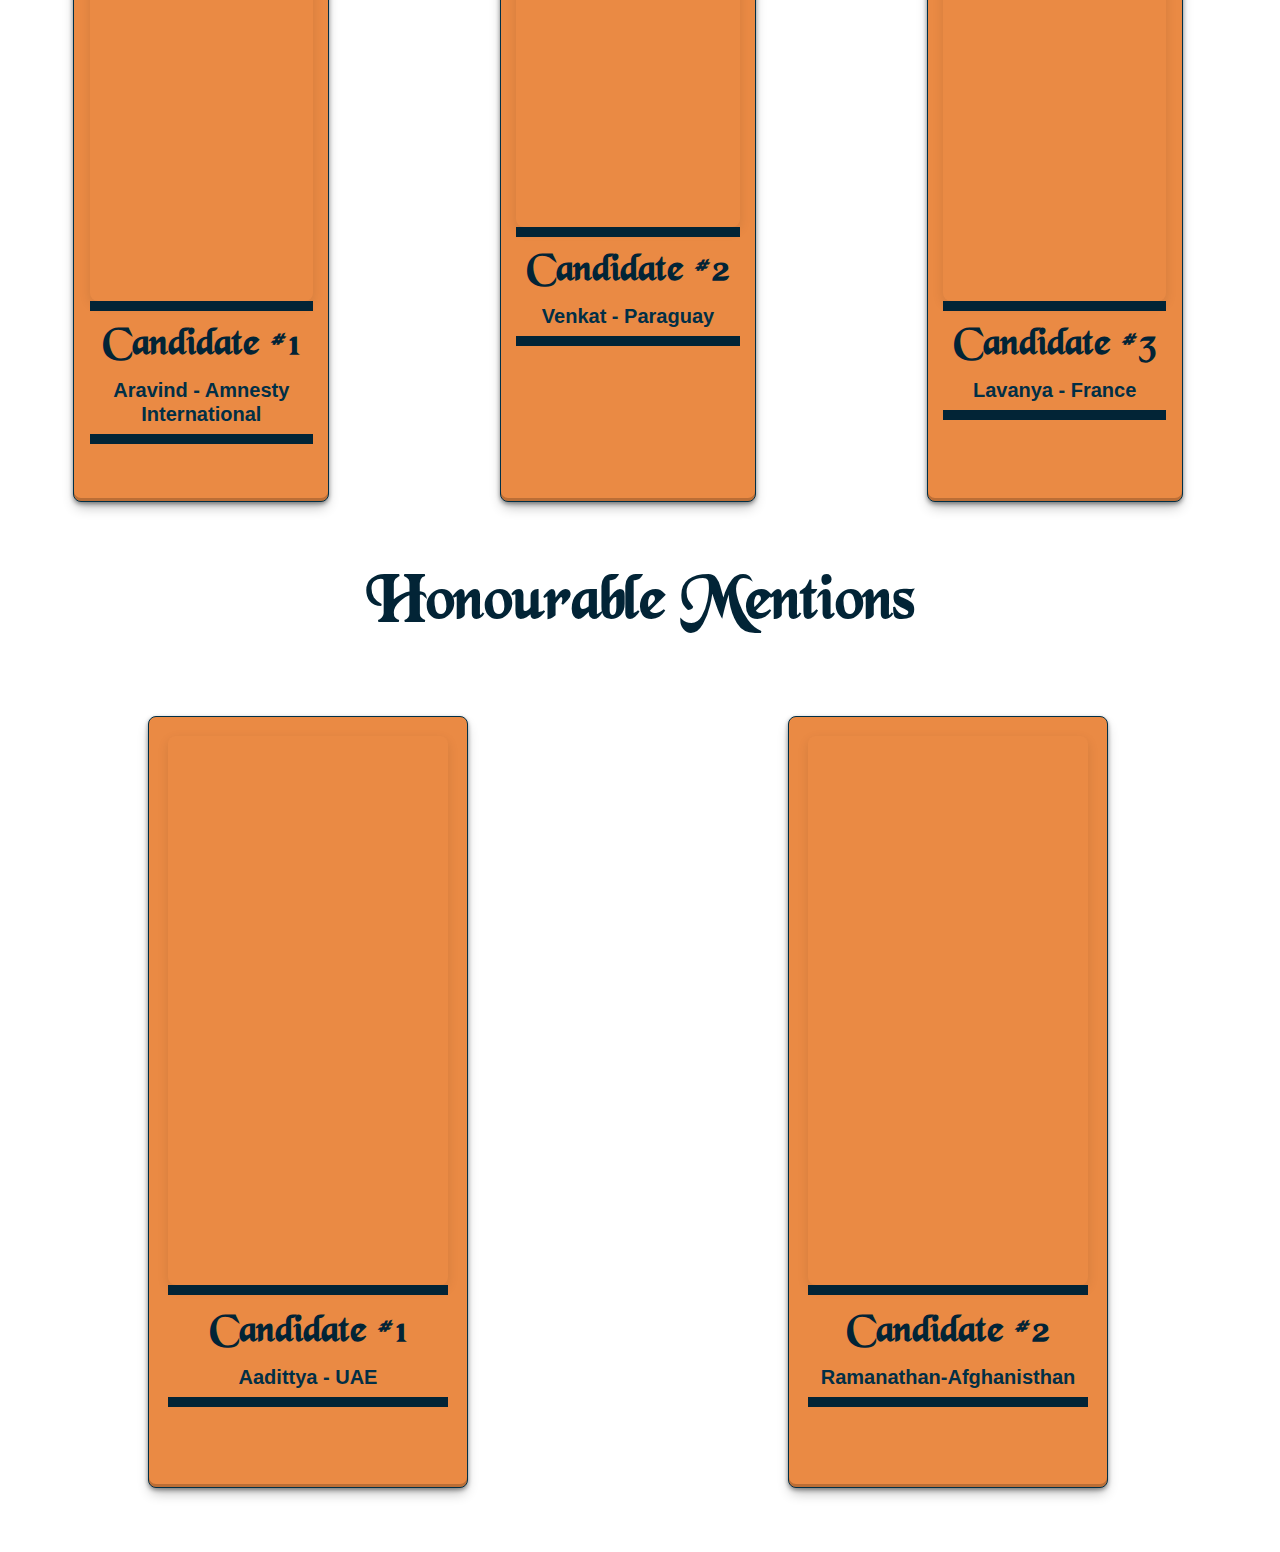
<file: Archive/MUN Page/MUN.html>
<html>

<head>
    <link rel="shortcut icon" href="./images/logo.png">

    <title> Model United Nations </title>
    <!--Website-->
    <meta charset="UTF-8">
    <meta http-equiv="X-UA-Compatible" content="IE=Edge">
    <meta name="description" content="">
    <meta name="keywords" content="">
    <meta name="author" content="">
    <meta name="viewport" content="width=device-width, initial-scale=1, maximum-scale=1">

    <!-- BOOTSTRAP -->
    <link href="https://cdn.jsdelivr.net/npm/bootstrap@5.1.3/dist/css/bootstrap.min.css" rel="stylesheet">
    <script src="https://cdn.jsdelivr.net/npm/bootstrap@5.1.3/dist/js/bootstrap.bundle.min.js"></script>

    <!-- MAIN CSS -->
    <link rel="stylesheet" href="./styles/styles.css">
</head>

<body>

    <!-- TITLE AND TAGLINE -->
    <div class="container p-5">
        <div class="MUNtitle">
            <h1 class="MUNmain">Model United Nations</h1>
            <h3 class="MUNbot">Something's up for debate</h3>
        </div>
    </div>
    <!-- PARALLAX -->
    <div class="parallax">
        <!-- <h2 class="parallax-text">Meet the Delegates!</h2> -->

        <div class="contatiner p-3">
            <div class="desc">
                <p class="parallax-text">
                    SVCE held its first intra-college Model United Nations on the dates 5th June, 2022 & 6th June, 2022 and was conducted for a total of two days. Model United Nations, also known as MUN is a step toward strengthening the students’ knowledge of diverse social
                    events that take place around the world. 26 delegates took part in the proceedings and were assigned countries (India, France, Russia, the USA, etc.) prior to the competition. Humanitarian crisis, education, refugee crisis, the
                    Afghan crisis, and the military are a few of the topics that were discussed on the platform. Sufficient time was allocated to each delegate to express their views on the given issues. They also vocalized the strategic planning done
                    in regard to the dispute on behalf of their respective countries. Representatives were allowed to raise questions and they aided each other to draft a resolution towards the end of the event.
                </p>
            </div>
        </div>
    </div>


    <!-- EVENT DESCRIPTION
    <div class="contatiner p-3">
        <div class="desc">
            <p class="eventdesc">
                SVCE held its first intra-college Model United Nations on the dates 3rd July, 2022 & 4th July, 2022 and was conducted for a total of two days. Model United Nations, also known as MUN is a step toward strengthening the students’ knowledge of diverse social
                events that take place around the world. About 35 delegates took part in the proceedings and were assigned countries (India, France, Russia, the USA, etc.) prior to the competition. Humanitarian crisis, education, refugee crisis, the Afghan
                crisis, and the military are a few of the topics that were discussed on the platform. Sufficient time was allocated to each delegate to express their views on the given issues. They also vocalized the strategic planning done in regard
                to the dispute on behalf of their respective countries. Representatives were allowed to raise questions and they aided each other to draft a resolution towards the end of the event.
            </p>
        </div>
    </div> -->

    <!-- ABOUT MUN -->
    <div class="container p-5">
        <h3 class="MUNMain">About MUN</h3>
    </div>
    <div class="contatiner p-3">
        <div class="desc">
            <p class="eventdesc">
                Model United Nations (Model UN / MUN) is a simulation of United Nations procedures. Participants role-play as UN delegates and engage in negotiations, discussions and lively debates, the cornerstones of UN activity.
                <br> <br> Model UN educates students about current events, international relations, diplomacy and the United Nations agenda. Along with knowledge of the world we live in, participants develop skills in public speaking and presentation,
                persuasion, analysis of situations, research and critical thinking.
                <br> <br> During simulations, participants role-play as diplomats representing a nation, or NGO, in a simulated session of an organ (committee) of the United Nations. This can be the Human Rights Council, the Security Council, the General
                Assembly or any of the other United Nations bodies.
                <br> <br> Participants become diplomats, researching a country, and proposing solutions to the problems of the day. Through debate, deliberation, and compromise delegates attempt to draft a United Nations resolution with clauses that address
                and mitigate or resolve the stated issues. Delegates then face the challenge of getting their resolution passed by a majority within the committee they are simulating.
            </p>
        </div>
    </div>

    <!-- Galleria -->
    <div class="Galleria">
        <h3 class="MUNMain">
            Galleria
        </h3>
        <div class="container p-5">
            <div id="carouselwCaptions" class="carousel slide carousel-fade" data-bs-ride="carousel">
                <div class="carousel-inner">
                    <div class="carousel-item active">
                        <img src="images/1.jpg" class="d-block w-100" alt="..." style="max-height: 1000px; border-radius: 10px;">

                    </div>
                    <div class="carousel-item">
                        <img src="images/2.jpg" class="d-block w-100" alt="..." style="max-height: 1000px; border-radius: 10px;">

                    </div>
                    <div class="carousel-item">
                        <img src="images/3.jpg" class="d-block w-100" alt="..." style="max-height: 1000px; border-radius: 10px;">
                    </div>
                    <div class="carousel-item">
                        <img src="images/4.jpg" class="d-block w-100" alt="..." style="max-height: 1000px; border-radius: 10px;">
                    </div>
                    <div class="carousel-item">
                        <img src="images/5.jpg" class="d-block w-100" alt="..." style="max-height: 1000px; border-radius: 10px;">
                    </div>
                    <div class="carousel-item">
                        <img src="images/6.jpg" class="d-block w-100" alt="..." style="max-height: 1000px; border-radius: 10px;">
                    </div>
                    <div class="carousel-item">
                        <img src="images/7.jpg" class="d-block w-100" alt="..." style="max-height: 1000px; border-radius: 10px;">
                    </div>
                    <div class="carousel-item">
                        <img src="images/8.jpg" class="d-block w-100" alt="..." style="max-height: 1000px; border-radius: 10px;">
                    </div>
                    <div class="carousel-item">
                        <img src="images/9.jpg" class="d-block w-100" alt="..." style="max-height: 1000px; border-radius: 10px;">
                    </div>
                    <div class="carousel-item">
                        <img src="images/10.jpg" class="d-block w-100" alt="..." style="max-height: 1000px; border-radius: 10px;">
                    </div>
                </div>
                <button class="carousel-control-prev" type="button" data-bs-target="#carouselwCaptions" data-bs-slide="prev">
                  <span class="carousel-control-prev-icon" aria-hidden="true"></span>
                  <span class="visually-hidden">Previous</span>
                </button>
                <button class="carousel-control-next" type="button" data-bs-target="#carouselwCaptions" data-bs-slide="next">
                  <span class="carousel-control-next-icon" aria-hidden="true"></span>
                  <span class="visually-hidden">Next</span>
                </button>
            </div>
        </div>
    </div>

    <!-- Chief Guests -->
    <div class="ChiefGuests">
        <h3 class="MUNMain">
            Chief Guests
        </h3>
        <div class="container p-5">
            <div class="row">
                <div class="column">
                    <div class="card">
                        <div class="image" style="background-image: url('./images/aravind.jpeg'); background-size: cover;">
                        </div>

                        <div class="card-content">
                            <h2 class="MUNbot">Mr. Aravind</h2>
                            <h5>MUN CHAIRPERSON</h5>
                        </div>
                    </div>
                </div>
                <div class="column">
                    <div class="card">
                        <div class="image" style="background-image: url('./images/sudarshan.png'); background-size: cover;"></div>

                        <div class="card-content">
                            <h2 class="MUNbot">Mr. Sudharshan</h2>
                            <h5>MUN VICE CHAIRPERSON</h5>
                        </div>
                    </div>
                </div>
            </div>
        </div>
    </div>

    <!-- FACULTY -->
    <h3 class="MUNMain">
        Faculty
    </h3>
    <div class="row">
        <div class="column">
            <div class="card">
                <div class="image" style="background-image: url('./images/murugavel.png'); background-size: cover;">
                </div>

                <div class="card-content">
                    <h2 class="MUNbot">Mr.Murugavel</h2>
                    <h5>HoD HSS</h5>
                </div>
            </div>
        </div>
        <div class="column">
            <div class="card">
                <div class="image" style="background-image: url('./images/shrihari.png'); background-size: cover;">
                </div>

                <div class="card-content">
                    <h2 class="MUNbot">Mr.Shrihari</h2>
                    <h5>CLUB COORDINATOR</h5>
                </div>
            </div>
        </div>
    </div>

    <!-- WINNER AND SPECIAL DELEGATE -->
    <h3 class="MUNMain">
        Winners
    </h3>
    <div class="row">
        <div class="column">
            <div class="card">
                <div class="image" style="background-image: url('https://upload.wikimedia.org/wikipedia/en/a/a4/Flag_of_the_United_States.svg'); background-size: contain; max-height: 60%;"></div>

                <div class="card-content">
                    <h2 class="MUNbot">Special Delegate</h2>
                    <h5>Sharvan - USA</h5>
                </div>
            </div>
        </div>
        <div class="column">
            <div class="card">
                <div class="image" style="background-image: url('https://upload.wikimedia.org/wikipedia/commons/thumb/2/22/Flag_of_the_People%27s_Committee_of_Korea.svg/1280px-Flag_of_the_People%27s_Committee_of_Korea.svg.png'); background-size: contain;"></div>

                <div class="card-content">
                    <h2 class="MUNbot">High Commendation</h2>
                    <h5>Dharani - Republic Of Korea</h5>
                </div>
            </div>
        </div>
    </div>
    <!-- Special mention -->
    <h3 class="MUNMain">
        Special Mentions
    </h3>
    <div class="row">
        <div class="column1">
            <div class="card">
                <div class="image" style="background-image: url('https://www.newsclick.in/sites/default/files/2021-07/Amnesty%20International.png'); background-size: contain;"></div>

                <div class="card-content">
                    <h2 class="MUNbot">Candidate #1</h2>
                    <h5>Aravind - Amnesty International</h5>
                </div>
            </div>
        </div>
        <div class="column1">
            <div class="card">
                <div class="image" style="background-image: url('https://upload.wikimedia.org/wikipedia/commons/thumb/2/27/Flag_of_Paraguay.svg/1920px-Flag_of_Paraguay.svg.png'); background-size: contain; max-height: 65%;"></div>

                <div class="card-content">
                    <h2 class="MUNbot">Candidate #2</h2>
                    <h5>Venkat - Paraguay</h5>
                </div>
            </div>
        </div>
        <div class="column1">
            <div class="card">
                <div class="image" style="background-image: url('https://upload.wikimedia.org/wikipedia/en/thumb/c/c3/Flag_of_France.svg/1280px-Flag_of_France.svg.png'); background-size: contain;"></div>

                <div class="card-content">
                    <h2 class="MUNbot">Candidate #3</h2>
                    <h5>Lavanya - France</h5>
                </div>
            </div>
        </div>
    </div>

    <!-- HONOURABLE MENTIONS -->
    <h3 class="MUNMain">
        Honourable Mentions
    </h3>
    <div class="row">
        <div class="column">
            <div class="card">
                <div class="image" style="background-image: url('https://upload.wikimedia.org/wikipedia/commons/thumb/c/cb/Flag_of_the_United_Arab_Emirates.svg/1200px-Flag_of_the_United_Arab_Emirates.svg.png?20181221104309'); background-size: contain;"></div>

                <div class="card-content">
                    <h2 class="MUNbot">Candidate #1</h2>
                    <h5>Aadittya - UAE</h5>
                </div>
            </div>
        </div>
        <div class="column">
            <div class="card">
                <div class="image" style="background-image: url('https://upload.wikimedia.org/wikipedia/commons/thumb/5/55/Flag_of_Afghanistan_%282002%E2%80%932004%29.svg/2560px-Flag_of_Afghanistan_%282002%E2%80%932004%29.svg.png'); background-size: contain;"></div>

                <div class="card-content">
                    <h2 class="MUNbot">Candidate #2</h2>
                    <h5>Ramanathan-Afghanisthan</h5>
                </div>
            </div>
        </div>
    </div>

   
        </body>
        </html>
</file>
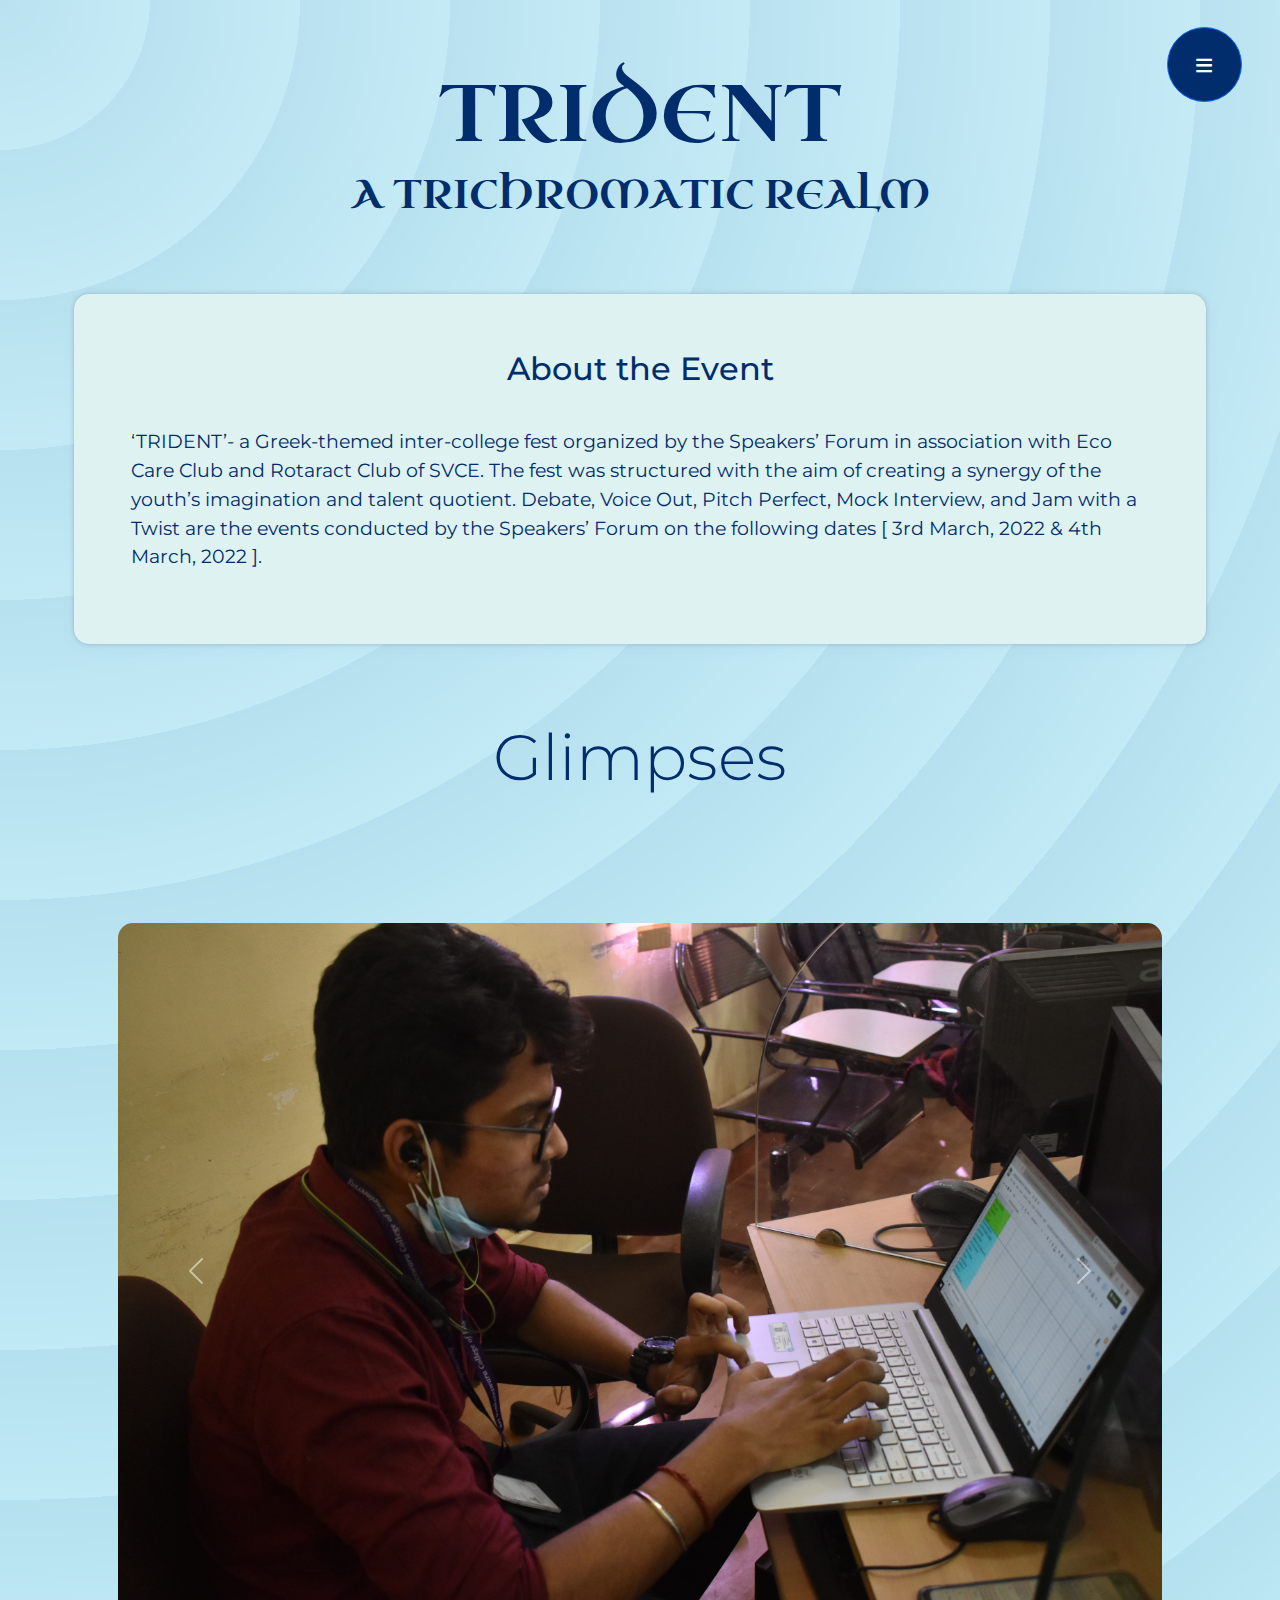
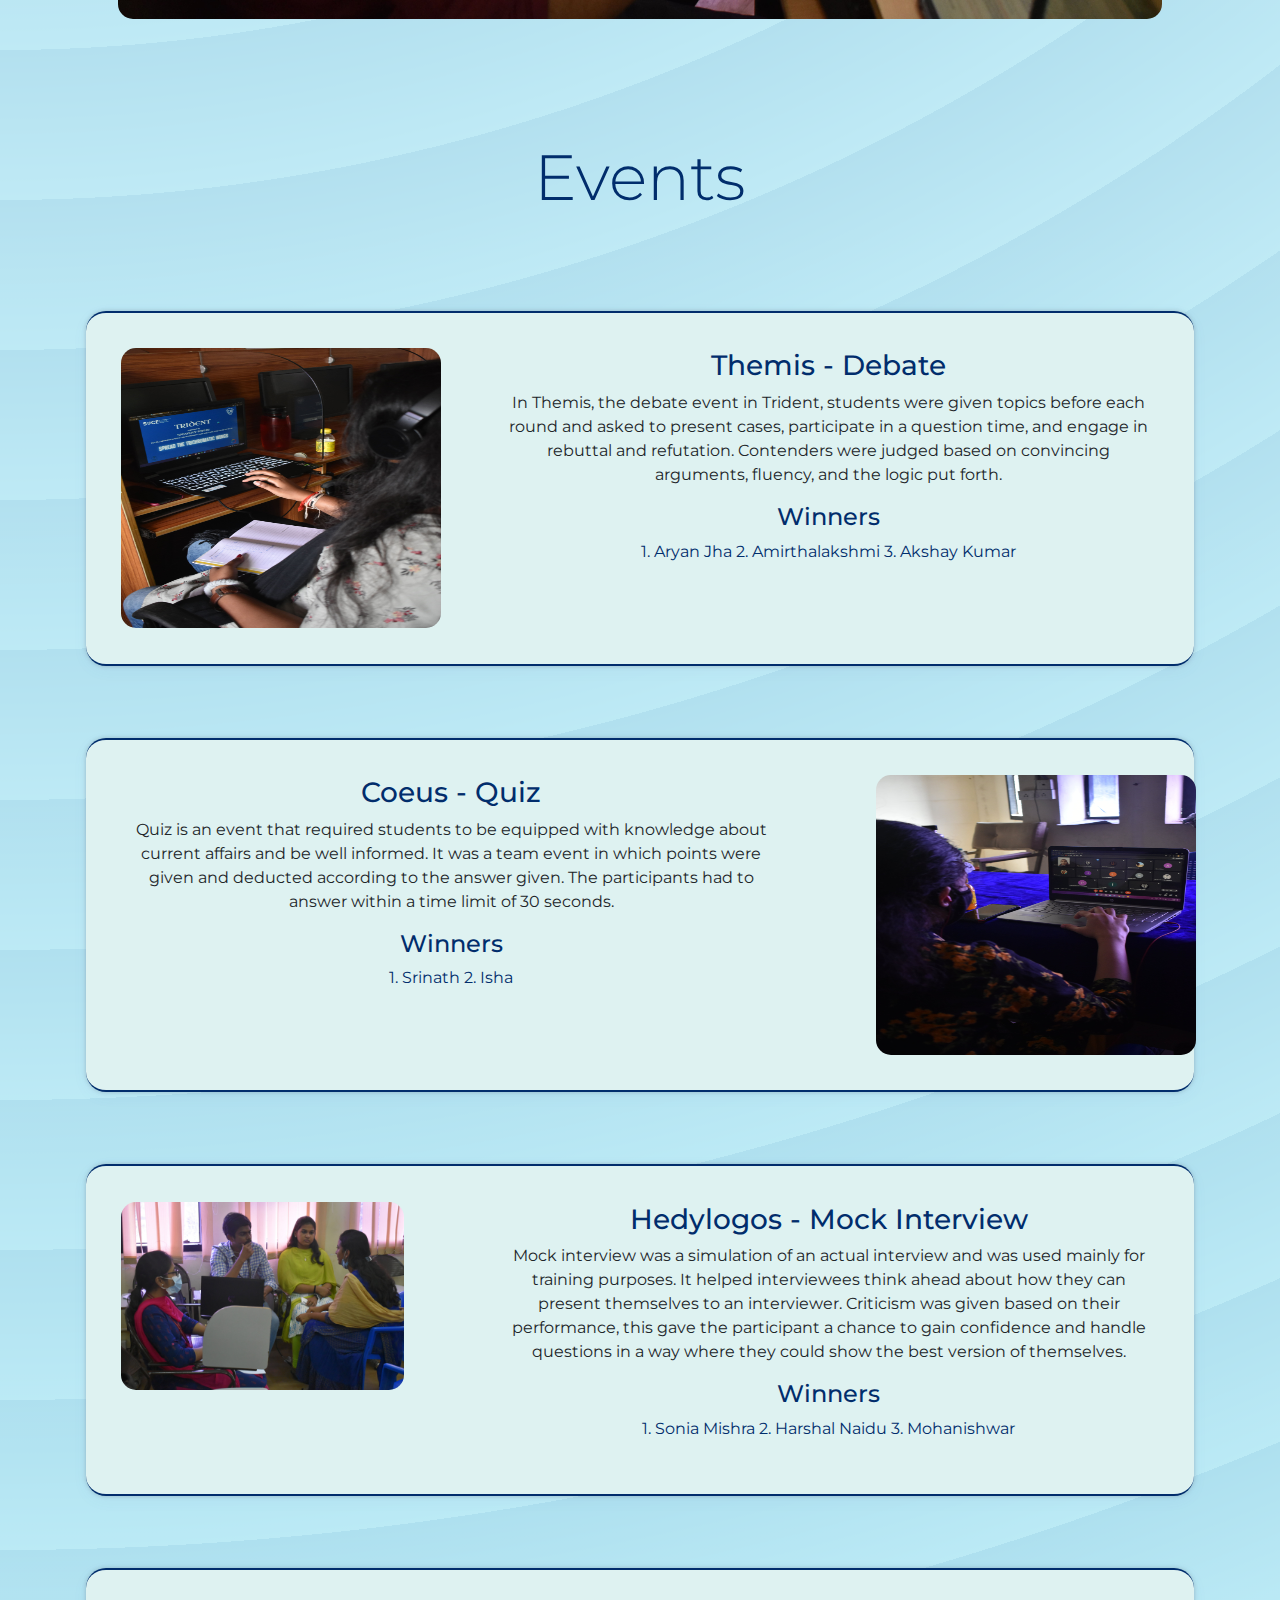
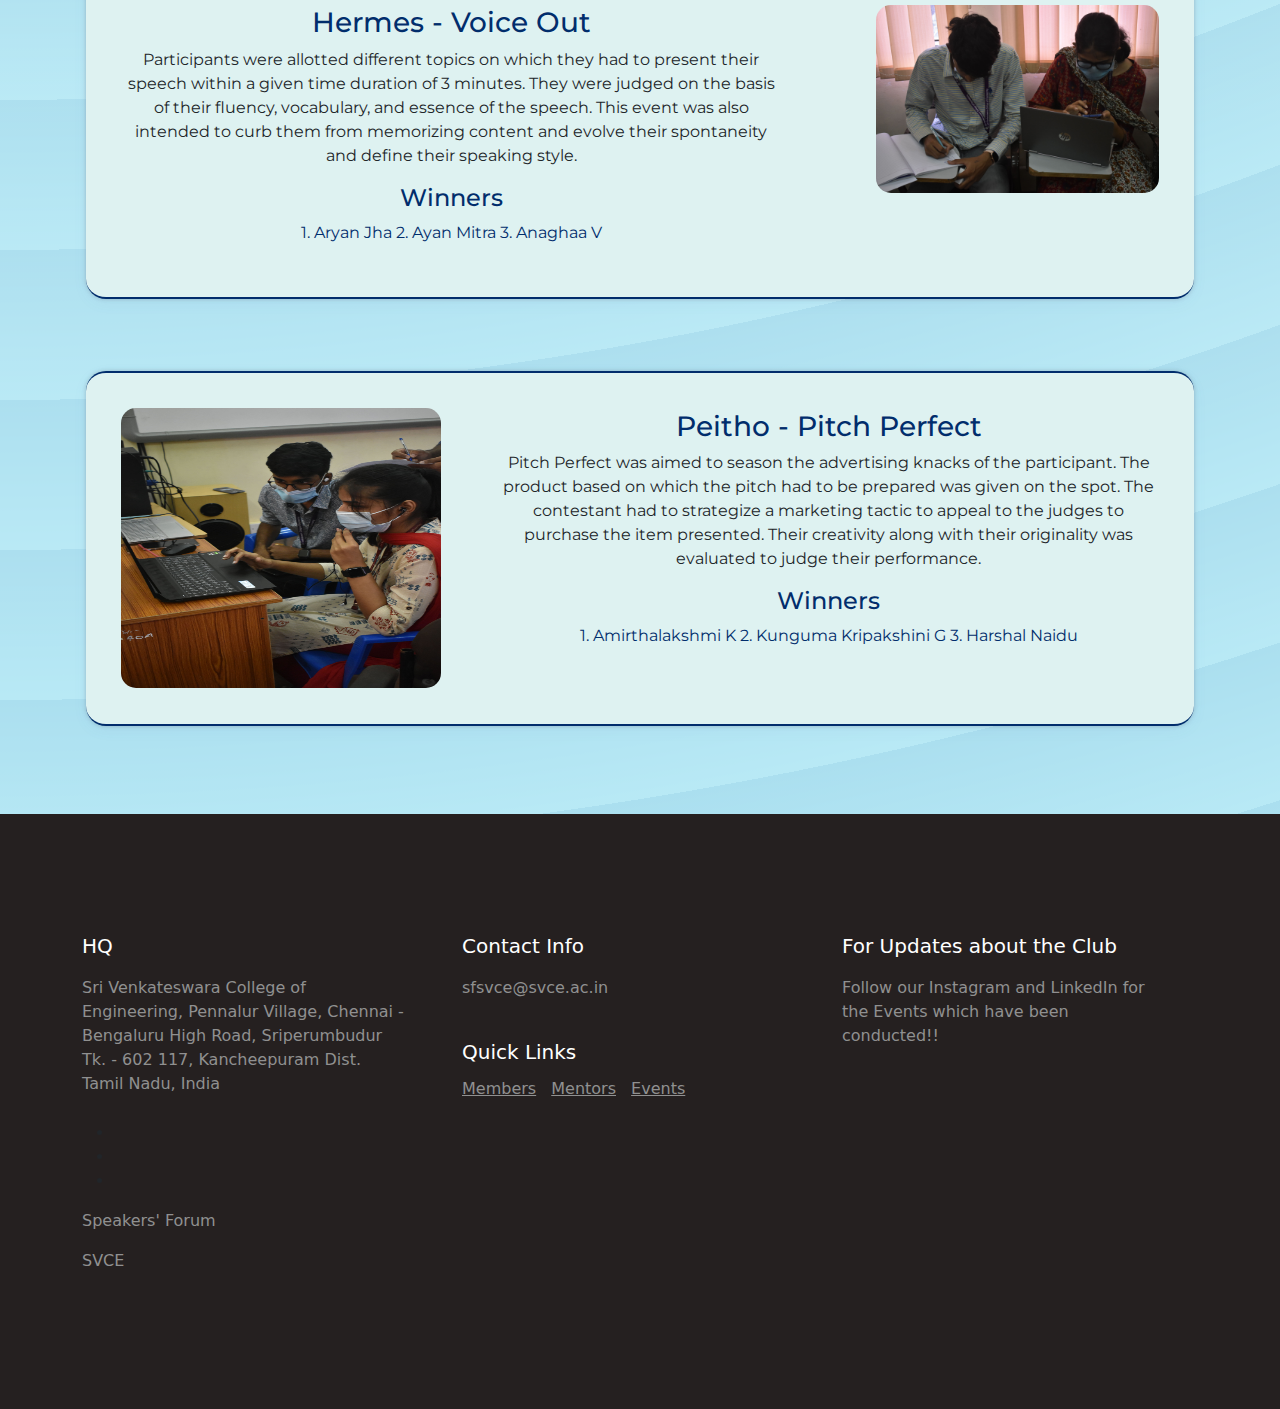
<file: Archive/Trident/trident.html>
<html>

<head>
    <title>Trident - A Trichromatic Realm</title>
    <link rel="icon" type="image/png" href="images/Logo White.png">

    <meta name="viewport" content="width=device-width, initial-scale=1">

    <!--BOOTSTRAP-->
    <link href="https://cdn.jsdelivr.net/npm/bootstrap@5.1.3/dist/css/bootstrap.min.css" rel="stylesheet">
    <script src="https://cdn.jsdelivr.net/npm/bootstrap@5.1.3/dist/js/bootstrap.bundle.min.js"></script>
    <link rel="stylesheet" type="text/css" href="styles/styles.css">
    <style>
        @import url('https://fonts.googleapis.com/css2?family=Uncial+Antiqua&display=swap');
        @import url('https://fonts.googleapis.com/css2?family=Montserrat:wght@500&display=swap');
    </style>

</head>

<body>
    <section class="page">

        <!--Event Name and Description-->
        <div class="container-fluid pt-1">
            <div class="EventLogo">
                <div class="mainlogo">
                    <h1 class="display-1"> TRIDENT </h1>
                    <h6 class="display-6"> A TRICHROMATIC REALM </h6>
                </div>
                <div class="btn-group">
                    <button type="button" id="ddbtn" class="btn btn-primary dropdown-toggle btn-lg" data-bs-toggle="dropdown"> ≡ </button>
                    <div class="dropdown-menu">
                        <a class="dropdown-item" href="https://speakersforum.co.in/">Home</a>
                        <a class="dropdown-item" href="https://speakersforum.co.in/sf-gallery-main/galleria">Events</a>
                    </div>
                </div>

            </div>
        </div>

        <!--EVENT DESCRIPTION-->
        <div class="container p-1">
            <div class="EventDesc">
                <div class="EventPara">
                    <h2 style="text-align:center; padding-bottom: 3%;"> About the Event </h2>
                    <p>
                        ‘TRIDENT’- a Greek-themed inter-college fest organized by the Speakers’ Forum in association with Eco Care Club and Rotaract Club of SVCE. The fest was structured with the aim of creating a synergy of the youth’s imagination and talent quotient. Debate,
                        Voice Out, Pitch Perfect, Mock Interview, and Jam with a Twist are the events conducted by the Speakers’ Forum on the following dates [ 3rd March, 2022 & 4th March, 2022 ].
                    </p>
                </div>
            </div>
        </div>

        <!--CAROUSEL-->
        <div class="container p-3">
            <div class="EventLogo">
                <h2 class="Display-3">Glimpses</h2>
            </div>
        </div>
        <div class="container p-5">
            <div id="carouselwCaptions" class="carousel slide" data-bs-ride="carousel">
                <div class="carousel-inner">
                    <div class="carousel-item active">
                        <img src="images/image1.jfif" class="d-block w-100" alt="..." style="max-height: 768px; border-radius: 15px;">

                    </div>
                    <div class="carousel-item">
                        <img src="images/image2.jfif" class="d-block w-100" alt="..." style="max-height: 768px; border-radius: 15px;">

                    </div>
                    <div class="carousel-item">
                        <img src="images/image3.jfif" class="d-block w-100" alt="..." style="max-height: 768px; border-radius: 15px;">

                    </div>
                </div>
                <button class="carousel-control-prev" type="button" data-bs-target="#carouselwCaptions" data-bs-slide="prev">
                  <span class="carousel-control-prev-icon" aria-hidden="true"></span>
                  <span class="visually-hidden">Previous</span>
                </button>
                <button class="carousel-control-next" type="button" data-bs-target="#carouselwCaptions" data-bs-slide="next">
                  <span class="carousel-control-next-icon" aria-hidden="true"></span>
                  <span class="visually-hidden">Next</span>
                </button>
            </div>
        </div>

        <!--LinkTree and Card-->
        <div class="container p-3 ">
            <div class="EventLogo ">
                <h2 class="Display-3 ">Events</h2>
            </div>
        </div>
        <div class="container p-3 ">
            <div class="linktreecards">
                <div class="row">
                    <div class="col-sm-4">
                        <div class="cardimage">
                            <img src="images/themis.jfif" alt="them" style="max-height: 280px; width: 320px; border-radius: 15px;">
                        </div>
                    </div>
                    <div class="col-sm-8">
                        <div class="compbody">
                            <h3 class="comptitle">Themis - Debate</h3>
                            <p class="compara">
                                In Themis, the debate event in Trident, students were given topics before each round and asked to present cases, participate in a question time, and engage in rebuttal and refutation. Contenders were judged based on convincing arguments, fluency, and
                                the logic put forth.
                            </p>
                            <h4 class="comptitle"> Winners </h3>
                                <p class="comptitle">
                                    1. Aryan Jha 2. Amirthalakshmi 3. Akshay Kumar
                                </p>
                        </div>
                    </div>
                </div>
            </div>
            <br>
            <br>
            <br>
            <div class="linktreecards">
                <div class="row">
                    <div class="col-sm-8">
                        <div class="compbody">
                            <h3 class="comptitle">Coeus - Quiz</h3>
                            <p class="compara">
                                Quiz is an event that required students to be equipped with knowledge about current affairs and be well informed. It was a team event in which points were given and deducted according to the answer given. The participants had to answer within a time limit
                                of 30 seconds.
                            </p>
                            <h4 class="comptitle"> Winners </h3>
                                <p class="comptitle">
                                    1. Srinath 2. Isha
                                </p>
                        </div>
                    </div>
                    <div class="col-sm-4">
                        <div class="cardimage">
                            <img src="images/coeus.jfif" alt="coeus" style="max-height: 280px; width: 320px; border-radius: 15px;">
                        </div>
                    </div>
                </div>
            </div>
            <br><br><br>
            <div class="linktreecards">
                <div class="row">
                    <div class="col-sm-4">
                        <div class="cardimage">
                            <img src="images/hedylogos.jfif" alt="hedylogos" style="max-height: 768px; max-width: 100%; border-radius: 15px;">
                        </div>
                    </div>
                    <div class="col-sm-8">
                        <div class="compbody">
                            <h3 class="comptitle">Hedylogos - Mock Interview</h3>
                            <p class="compara">
                                Mock interview was a simulation of an actual interview and was used mainly for training purposes. It helped interviewees think ahead about how they can present themselves to an interviewer. Criticism was given based on their performance, this gave the
                                participant a chance to gain confidence and handle questions in a way where they could show the best version of themselves.
                            </p>
                            <h4 class="comptitle"> Winners </h3>
                                <p class="comptitle">
                                    1. Sonia Mishra 2. Harshal Naidu 3. Mohanishwar
                                </p>
                        </div>
                    </div>
                </div>
            </div>
            <br>
            <br>
            <br>
            <div class="linktreecards">
                <div class="row">
                    <div class="col-sm-8">
                        <div class="compbody">
                            <h3 class="comptitle">Hermes - Voice Out</h3>
                            <p class="compara">
                                Participants were allotted different topics on which they had to present their speech within a given time duration of 3 minutes. They were judged on the basis of their fluency, vocabulary, and essence of the speech. This event was also intended to curb
                                them from memorizing content and evolve their spontaneity and define their speaking style.
                            </p>
                            <h4 class="comptitle"> Winners </h3>
                                <p class="comptitle">
                                    1. Aryan Jha 2. Ayan Mitra 3. Anaghaa V
                                </p>
                        </div>
                    </div>
                    <div class="col-sm-4">
                        <div class="cardimage">
                            <img src="images/hermes.jfif" alt="hermes" style="max-height: 768px; max-width: 100%; border-radius: 15px;">
                        </div>
                    </div>
                </div>
            </div>
            <br>
            <br>
            <br>
            <div class="linktreecards">
                <div class="row">
                    <div class="col-sm-4">
                        <div class="cardimage">
                            <img src="images/peitho.jfif" alt="peitho" style="max-height: 280px; width: 320px; border-radius: 15px; ">
                        </div>
                    </div>
                    <div class="col-sm-8">
                        <div class="compbody">
                            <h3 class="comptitle">Peitho - Pitch Perfect</h3>
                            <p class="compara">
                                Pitch Perfect was aimed to season the advertising knacks of the participant. The product based on which the pitch had to be prepared was given on the spot. The contestant had to strategize a marketing tactic to appeal to the judges to purchase the item
                                presented. Their creativity along with their originality was evaluated to judge their performance.
                            </p>
                            <h4 class="comptitle"> Winners </h3>
                                <p class="comptitle">
                                    1. Amirthalakshmi K 2. Kunguma Kripakshini G 3. Harshal Naidu
                                </p>
                        </div>
                    </div>
                </div>
            </div>
            <br>
            <br>
            <br>
        </div>
    </section>
    <footer id="footer">
        <div class="container">
            <div class="row">

                <div class="col-md-4 col-sm-6">
                    <div class="footer-info">
                        <div class="section-title">
                            <h2>HQ</h2>
                        </div>
                        <address>
                                   <p>
                                        Sri Venkateswara College of Engineering,
                                        Pennalur Village, Chennai - Bengaluru High Road, Sriperumbudur Tk. - 602 117,
                                        Kancheepuram Dist. Tamil Nadu, India</p>
                              </address>

                        <ul class="social-icon">
                            <li><a href="https://www.linkedin.com/company/speaker-forum/" target="blank" class="fa fa-linkedin-in" attr="LinkedIn"><i
                                                  class="fab fa-linkedin"></i></a></li>
                            <!-- <li><a href="#" class="fa fa-twitter"></a></li> -->
                            <li>
                                <a href="https://www.instagram.com/sf_svce/?hl=en" target="blank" class="fa fa-instagram"></a>
                            </li>


                            <li><a href="#" target="blank" class="fab fa-discord"><i class="fab fa-discord"></i></a></li>



                        </ul>

                        <div class="copyright-text">
                            <p>Speakers' Forum</p>

                            <p>SVCE</p>
                        </div>
                    </div>
                </div>

                <div class="col-md-4 col-sm-6">
                    <div class="footer-info">
                        <div class="section-title">
                            <h2>Contact Info</h2>
                        </div>
                        <address>
                                   <!-- <p>98484938393 random numbers</p> -->
                                   <p>sfsvce@svce.ac.in</a></p>
                              </address>

                        <div class="footer_menu">
                            <h2>Quick Links</h2>
                            <ul>
                                <!-- <li><a href="#">Career</a></li> -->
                                <li><a href="TeamMembers/TeamMembers.html">Members</a></li>
                                <li><a href="TeamMembers/TeamMembers.html#mentors">Mentors</a></li>
                                <li><a href="eventsfrontpage.html">Events</a></li>
                            </ul>
                        </div>
                    </div>
                </div>

                <div class="col-md-4 col-sm-12">
                    <div class="footer-info newsletter-form">
                        <div class="section-title">
                            <h2>For Updates about the Club</h2>
                        </div>
                        <p>Follow our Instagram and LinkedIn for the Events which have been conducted!!</p>
                    </div>
                </div>

            </div>
        </div>
    </footer>
</body>

</html>
</file>
<file: Events/Minerva/style.css>
@import url('https://fonts.googleapis.com/css2?family=Open+Sans:ital,wght@0,500;1,400&family=Poppins&family=Roboto&display=swap');
html,body{
    width: 100%;
    height: 100%;
    margin:0;
    background-color: #AFE1AF;
}

html{
    scroll-snap-type: y mandatory;
}

section{
    height: 100vh;
    scroll-snap-align: start;
}

.header{
    width: 100%;
    height: 100%;
    display: flex;
}

.header > *{
    width: 33.33%;
}

.about{
    padding: 5%;
    height:auto;
    font-size: xx-large;
    font-family: 'Poppins';
    text-align: justify;
}

.image{
    height: auto;
    display: flex;
    justify-content: center;
    align-items: center;
}

.group-photo{
    max-width: 70%;
    height: auto;
}

.winners{
    width: 100%;
    height: auto;
    min-height: 100%;
}

.title{
    font-family: 'Roboto';
    text-align: center;
    font-size: 400%;
    letter-spacing: 5px;
    padding: 1%;
    border: 10px solid black;
}

.sub-title{
    letter-spacing: 5px;
    padding: 1%;
    font-size: 200%;
    font-family: 'Roboto';
}

.sub-title::before{
    position: absolute;
    width: 80px;
    content: '';
    height: 3px;
    background-color: black;
}

.winner-details{
    height: 80%;
    display: flex;
    align-items: center;
    justify-content: space-around;
}

.winner-event{
    height: 70vh;
}

.card{
    width: 20%;
    height: 100%;
    min-width: 250px;
    display: flex;
    flex-direction: column;
    align-items: center;
    justify-content: center;
    background-color: 	hsl(129, 28%, 29%);
    color: white;
    border-radius: 5px;
    box-shadow: rgba(0, 0, 0, 0.35) 0px 5px 15px;
}

.card-img{
    height: 30%;
}

.card-title{
    width: 110%;
    font-size: 175%;
    padding: 2% 0 2% 0;
    font-family: 'Open sans';
    letter-spacing: 5px;
    text-align: center;
    background-color: #9FE2BF;
    margin-left: -1%;
}

.card-name{
    font-family: 'Open sans';
    letter-spacing: 5px;
    text-align: center;
}

@media (max-width:426px) {
    .header{
        height: 30%;
    }

    .about{
        font-size: large;
    }

    .group-photo{
        max-width: 100%;
    }

    .title{
        font-size: 200%;
    }

    .sub-title{
        font-size: 150%;
        letter-spacing: 2px;
    }
    .sub-title::before{
        width: 50px;
    }

    .winner-event{
        height: 230vh;
        margin-top: 20vh;
    }

    .winner-details{
        height: 95%;
        min-height: 1300px;
        flex-direction: column;
        justify-content: space-around;
    }

    .card{
        min-height: 380px;
        height: 30%;
        margin-bottom: 10%;
    }
}
</file>
<file: Events/Verbattle/styles.css>
:root {
  --purple: #6c28ac;
  --orange: #f47c93;
}


body {
  overflow-x: hidden;
  width: 100vw;
  background-color: var(--orange);
  display: flex;
  align-items: center;
  justify-content: center;
  flex-direction: column;
}

body::-webkit-scrollbar {
  width: 1vw;
  background: var(--orange);
  height: 2vh;
}

body::-webkit-scrollbar-thumb {
  background-color: var(--purple);
  border-radius: 6px;
  -webkit-transition-duration: 0.4s;
  box-shadow: rgba(0, 0, 0, 0.3) 0px 30px 60px -30px, rgba(10, 37, 64, 0.35) 0px -2px 6px 0px inset;
  /* Safari */
  overflow: scroll;
  overflow: overlay;
  transition-duration: 0.4s;
}

h1 {
  position: relative;
  top: -10vh;
  text-align: center;
  font-size: 12em;
  font-family: 'Franklin Gothic Medium', 'Arial Narrow', Arial, sans-serif;
  color: var(--purple);
  text-shadow: -1px -1px 0 #000, 1px -1px 0 #000, -1px 1px 0 #000, 1px 1px 0 #000;
}

h2 {
  text-align: center;
  font-size: 3em;
  position: relative;
  top: -35vh;
}

.content-body {
  max-width: 90%;
  position: relative;
  top: -25vh;
  background-color: var(--purple);
  padding: 2%;
  border-radius: 1em;
  color: var(--orange);
  box-shadow: rgba(50, 50, 93, 0.25) 0px 50px 100px -20px, rgba(0, 0, 0, 0.3) 0px 30px 60px -30px, rgba(10, 37, 64, 0.35) 0px -2px 6px 0px inset;
}

h3 {
  font-weight: 900;
  text-decoration: overline;
  font-size: 1.6em;
}

.main-content {
  font-family: 'Segoe UI', Tahoma, Geneva, Verdana, sans-serif;
  font-size: 1.2em;
  text-align: justify;
}

.image-body {
  display: flex;
  align-items: center;
  justify-content: center;
  position: relative;
  top: -5vh;
  left: 20%;
  height: 75vh;
  background-color: #f47c93;
opacity: 1;
background: radial-gradient(circle, transparent 20%, #f47c93 20%, #f47c93 80%, transparent 80%, transparent), radial-gradient(circle, transparent 20%, #f47c93 20%, #f47c93 80%, transparent 80%, transparent) 100px 100px, linear-gradient(#6c28ac 8px, transparent 8px) 0 -4px, linear-gradient(90deg, #6c28ac 8px, #f47c93 8px) -4px 0;
background-size: 200px 200px, 200px 200px, 100px 100px, 100px 100px;
}

.image-body2 {
  display: flex;
  align-items: center;
  justify-content: center;
  position: relative;
  top: -15vh;
  left: -22.5%;
  height: 75vh;
  background-color: #f47c93;
opacity: 1;
background: radial-gradient(circle, transparent 20%, #f47c93 20%, #f47c93 80%, transparent 80%, transparent), radial-gradient(circle, transparent 20%, #f47c93 20%, #f47c93 80%, transparent 80%, transparent) 100px 100px, linear-gradient(#6c28ac 8px, transparent 8px) 0 -4px, linear-gradient(90deg, #6c28ac 8px, #f47c93 8px) -4px 0;
background-size: 200px 200px, 200px 200px, 100px 100px, 100px 100px;
}


.main-nav {
  position: relative;
  transform: translate(-50%, -50%);
  margin: 0 auto;
  padding: 0;
  width: 600px;
  height: 150px;
}


.main-nav li {
  list-style: none;
  position: absolute;
  width: 200px;
  height: 200px;
  background: #000;
  transition: 0.5s;
  margin: -100px;
  transform: rotate(45deg);
  overflow: hidden;
  opacity: 0.8;
  background-color: transparent;
}

.main-nav li:hover {
  opacity: 1;
  scale: 1.5;
  z-index: 999999999;
  background-color: transparent;
}

.main-nav li.item1 {
  top: 0;
  left: 0;
}

.main-nav li.item2 {
  bottom: 0;
  left: 25%;
}

.main-nav li.item3 {
  top: 0;
  left: 50%;
}

.main-nav li.item4 {
  bottom: 0;
  left: 75%;
}

.main-nav li.item5 {
  top: 0;
  left: 100%;
}

.main-nav li.item6 {
  bottom: 0;
  left: 100%;
}

.main-nav li.item7 {
  top: 0;
  left: 125%;
}

.main-nav li.item8 {
  bottom: 0;
  left: 150%;
}

.main-nav li.item9 {
  top: 0;
  left: 175%;
}

.main-nav li.item10 {
  bottom: 0;
  left: 200%;
}


.main-nav li .bg {
  width: 100%;
  height: 100%;
  transform: scale(2);
}

.main-nav li.item1 .bg {
  background: url('Assets/1\ \(1\).JPG');
  background-size: cover;
  background-position: center;
  transform: rotate(-45deg);
  background-repeat: no-repeat;
}

.main-nav li.item2 .bg {
  background: url('Assets/1\ \(2\).JPG');
  background-size: cover;
  background-repeat: no-repeat;
  transform: rotate(-45deg);
  background-position: center;
}

.main-nav li.item3 .bg {
  background: url('Assets/1\ \(3\).JPG');
  background-size: cover;
  background-position: center;
  background-repeat: no-repeat;
  transform: rotate(-45deg);
}

.main-nav li.item4 .bg {
  background: url('Assets/1\ \(4\).JPG');
  background-size: cover;
  background-position: center;
  background-repeat: no-repeat;
  transform: rotate(-45deg);
}

.main-nav li.item5 .bg {
  background: url('Assets/1\ \(5\).JPG');
  background-size: cover;
  background-position: center;
  background-repeat: no-repeat;
  transform: rotate(-45deg);
}

.main-nav li.item6 .bg {
  background: url('Assets/1\ \(6\).JPG');
  background-size: cover;
  background-position: center;
  background-repeat: no-repeat;
  transform: rotate(-45deg);
}

.main-nav li.item7 .bg {
  background: url('Assets/1\ \(7\).JPG');
  background-size: cover;
  background-position: center;
  background-repeat: no-repeat;
  transform: rotate(-45deg);
}

.main-nav li.item8 .bg {
  background: url('Assets/1\ \(8\).JPG');
  background-size: cover;
  background-position: center;
  background-repeat: no-repeat;
  transform: rotate(-45deg);
}

.main-nav li.item9 .bg {
  background: url('Assets/1\ \(9\).JPG');
  background-size: cover;
  background-position: center;
  background-repeat: no-repeat;
  transform: rotate(-45deg);
}

.main-nav li.item10 .bg {
  background: url('Assets/1\ \(10\).JPG');
  background-size: cover;
  background-position: center;
  background-repeat: no-repeat;
  transform: rotate(-45deg);
}

.winners-container {
  width: 90%;
  /* box-shadow: rgba(50, 50, 93, 0.25) 0px 50px 100px -20px, rgba(0, 0, 0, 0.3) 0px 30px 60px -30px, rgba(10, 37, 64, 0.35) 0px -2px 6px 0px inset;
  background-color: var(--purple); */
  height: 50vh;
  margin-top: -25vh;
  display: flex;
  align-items: center;
  justify-content: space-around;
  text-align: center;
}

.winners {
  background-color: var(--purple);
  height: 90%;
  width: 40%;
  box-shadow: rgba(50, 50, 93, 0.25) 0px 50px 100px -20px, rgba(0, 0, 0, 0.3) 0px 30px 60px -30px, rgba(10, 37, 64, 0.35) 0px -2px 6px 0px inset;
  border-radius: 1em;
  display: flex;
  align-items: center;
  justify-content: center;
  flex-direction: column;
  color: var(--orange);
  font-size: 2em;
}

h4 {
  font-size:1.5em;
  background-color: var(--orange);
  color: var(--purple);
  text-shadow: -0.5px -0.5px 0 #000, 0.5px -0.5px 0 #000, -0.5px 0.5px 0 #000, 0.5px 0.5px 0 #000;  
  font-family:'Franklin Gothic Medium', 'Arial Narrow', Arial, sans-serif;
  box-shadow: rgba(50, 50, 93, 0.25) 0px 60px 100px -20px, rgba(0, 0, 0, 0.3) 0px 30px 60px -30px, rgba(10, 37, 64, 0.35) 0px -2px 6px 0px inset;
  width: 101%;
  height: 15%;
  margin-top: -20%;
  align-items: center;
  justify-content: center;
  display: flex;
}

.bowtie {
  height: 40%;
  width: 40%;
  position: relative;
  transform: rotate(30deg);
  left: 42%;
  top: -10%;
}

@media screen and (max-width: 728px) {
  body {
    width: 100vw;
  }
    h1 {
    top: 0;
    font-size:4em;
  }
  h2 {
    top: -5vh;
    font-size: 1em;
  }
  .content-body {
    top: 0vh;
    height: fit-content;
    margin-bottom: 20vh;
  }
  .main-content {
    padding: 2%;
    font-size: 1em;
  }
  .image-body {
    left: 0;
    height: 120vh;
  }
  .main-nav {
    width: 100%;
  }
  .main-nav li.item1 {
    top: -200%;
  }
  .main-nav li.item2 {
    top: -50%;
  }
  .main-nav li.item3 {
    top: 100%;
  }
  .main-nav li.item4 {
    top: 250%;
  }
  .main-nav li.item5 {
    top: 400%;
  }
  .image-body2 {
    margin-top: 45vh;
    left: 0;
    height: 120vh;
    margin-bottom: 25vh;
  }
  .main-nav li.item6 {
    top: -200%;
  }
  .main-nav li.item7 {
    top: -50%;
  }
  .main-nav li.item8 {
    top: 100%;
  }
  .main-nav li.item9 {
    top: 250%;
  }
  .main-nav li.item10 {
    top: 400%;
  }
  .winners-container {
    margin-top: -25vh;
    height: 100vh;
    margin-bottom: 10vh;
    flex-direction: column;
  }
  .winners {
    font-size: 1.5em;
    width: 90%;
    margin-bottom: 10vh;
  }
}
</file>
<file: Archive/Styles/coverpage2022.css>
@import url('https://fonts.googleapis.com/css2?family=Lato&display=swap');
* {
    margin: 0;
    padding: 0;
    max-width: 100vw;
}

:root {
    --dark: #012d6c;
}

body {
    font-family: 'Lato', sans-serif;
}

.container {
    height: 100vh;
    width: 100%;
    background-color: #def2f1;
    display: flex;
    flex-direction: column;
    justify-content: center;
    align-items: center;
}

.container h1 {
    color: var(--dark);
    font-size: 56px;
    letter-spacing: 2px;
    margin-bottom: 30px;
    padding-top: 5%;
}

#home {
    position: fixed;
    right: 10px;
    top: 10px;
    border: none;
    padding: 2%;
    background-color: #020024;
    width: 10vw;
    height: 5vh;
    display: flex;
    align-items: center;
    justify-content: center;
    border-radius: 16px;
    color: white;
    font-size: large;
}

#home:hover {
    scale: 1.05;
}

@media screen and (max-width: 528px) {
    #home {
        right: 0;
        left: 10px;
        width: 20vw;
    }    
}

.blogs__container {
    display: grid;
    grid-template-columns: repeat(auto-fit, minmax(240px, 1fr));
    place-items: center;
    gap: 5vw;
    width: 90%;
    height: 100%;
    padding: 1rem;
}

.post {
    background-color: #ffffff;
    height: 75%;
    width: 75%;
    display: flex;
    flex-direction: column;
    margin: 0 2rem;
    padding: 1rem;
    text-decoration: none;
    color: var(--dark);
    box-shadow: rgba(0, 0, 0, 0.16) 0px 1px 4px;
    border-radius: 8px;
}

.post:hover {
    transform: translateY(-2.5%);
    /* box-shadow: rgba(0, 0, 0, 0.16) 0px 1px 4px; */
    box-shadow: rgba(0, 0, 0, 0.15) 0px 2px 8px;
    transition: 1s ease-in-out;
}

.post img {
    height: 50%;
    width: 100%;
    object-fit: cover;
    border: 1px solid #012d6c;
}

.post small {
    margin: 10px 0;
    padding: 3px 10px;
    background-color: var(--dark);
    border-radius: 10px;
    color: #def2f1;
    width: fit-content;
}

.post .description {
    margin: 10px 0;
    height: 30%;
}

.post .more {
    display: flex;
    justify-content: space-between;
    align-items: center;
    color: #012d6c;
}

.more p {
    font-size: 16px;
    text-transform: uppercase;
}

.more i {
    font-size: 25px;
}

@media screen and (max-width: 512px) {
    .container {
        height: 300vh;
    }
    .blogs__container {
        flex-direction: column;
    }
    .post {
        margin-top: 100px;
    }
}
</file>
<file: Archive/KFI/styles/styles.css>
* {
    margin: 0;
    padding: 0;
}

.page {
    background-image: url("../images/MAINBG-KFI.jfif");
    background-repeat: no-repeat;
    background-size: cover;
    background-color: #012d6c;
}


/*Heading and Event Desc*/

.mainlogo {
    font-family: 'Muli', sans-serif;
    font-weight: 600;
}

.EventLogo {
    padding: 2%;
    text-align: center;
    font-family: 'Montserrat', sans-serif;
    color: #012d6c;
}

.EventDesc {
    padding: 5%;
    background-color: #def2f1;
    border-radius: 15px;
    box-shadow: rgba(67, 71, 85, 0.27) 0px 0px 0.25em, rgba(90, 125, 188, 0.05) 0px 0.25em 1em;
    color: #012d6c;
}

.EventPara {
    justify-content: center;
    font-family: 'Montserrat', sans-serif;
    font-size: larger;
    font-weight: normal;
}

.btn-group {
    position: absolute;
    right: 3%;
    top: 3%;
}

#ddbtn {
    background-color: #012d6c;
    font-size: xx-large;
    border-radius: 50%;
    height: 75px;
    width: 75px;
}

#ddbtn::after {
    content: none;
}

.dropdown-item {
    text-align: center;
    color: #012d6c;
    font-size: large;
}

.dropdown-item:hover {
    background-color: #def2f1;
    color: #012d6c;
}

.carousel .item img {
    max-height: 768px;
    min-width: auto;
}


/*---------------------------------------
     FOOTER
  -----------------------------------------*/

footer {
    background: #252020;
    padding: 120px 0;
}

footer .section-title {
    padding-bottom: 10px;
}

footer h2 {
    font-size: 20px;
}

footer a,
footer p {
    color: #909090;
}

footer strong {
    color: #d9d9d9;
}

footer address p {
    margin-bottom: 0;
}

footer .social-icon {
    margin-top: 25px;
}

.footer-info {
    margin-right: 2em;
}

.footer-info h2 {
    color: #ffffff;
    padding: 0;
}

.footer_menu h2 {
    margin-top: 2em;
}

.footer_menu ul {
    margin: 0;
    padding: 0;
}

.footer_menu li {
    display: inline-block;
    list-style: none;
    margin: 5px 10px 5px 0;
}

.newsletter-form .form-control {
    background: transparent;
    border-radius: 0;
    box-shadow: none;
    border: 0;
    border-bottom: 1px solid #303030;
    height: 50px;
    margin: 5px 0;
}

.newsletter-form input[type="submit"] {
    background: transparent;
    border: 1px solid #f9f9f9;
    border-radius: 50px;
    color: #ffffff;
    display: block;
    margin-top: 20px;
    outline: none;
    width: 50%;
}

.newsletter-form input[type="submit"]:hover {
    background: #012d6c;
    border-color: transparent;
}

.newsletter-form .form-group span {
    color: #909090;
    display: block;
    font-size: 12px;
    margin-top: 20px;
}
</file>
<file: Archive/MUN Page/styles/styles.css>
:root {
    --c1: #022436;
    --c2: #012F46;
    --c3: #842C2A;
    --c4: #C23D2A;
    --c5: #EA8A44;
    --c6: #B19490;
}

body::-webkit-scrollbar {
    width: 1vw;
    background: transparent;
}

body::-webkit-scrollbar-thumb {
    background-image: url('../images/pen.png');
    background-repeat: no-repeat;
    background-size: contain;
    -webkit-transition-duration: 0.4s;
    /* Safari */
    overflow: scroll;
    overflow: overlay;
    transition-duration: 0.4s;
}

body::-webkit-scrollbar-track {
    background: transparent;
}

body {
    margin: 0;
    border: 0;
    background-image: url('../images/bg.jpeg')!important;
    background-repeat: no-repeat!important;
    background-attachment: fixed!important;
    background-size: cover!important;
    width: 100vw!important;
    overflow: scroll;
    overflow: overlay;
    overflow-x: hidden;
    cursor: cell;
}

@font-face {
    font-family: Royal;
    src: url(./BLKCHCRY.TTF);
}

.MUNtitle {
    top: 10px;
    text-align: center;
    /* padding: 0.5% !important; */
    font-family: Royal;
}

.MUNmain {
    text-align: center;
    font-weight: bold !important;
    font-size: 65px !important;
    color: var(--c1);
    font-family: Royal;
}

.MUNbot {
    text-align: center;
    font-size: 40px !important;
    font-weight: bold !important;
    font-family: Royal;
    color: var(--c1);
}

.desc {
    padding-top: 0% !important;
    padding-left: 2% !important;
    padding-right: 2% !important;
    font-size: larger;
    text-align: center;
    font-family: 'Ubuntu', sans-serif;
}

.eventdesc {
    padding: 3.5% !important;
    background-color: var(--c5);
    border-radius: 8px;
    font-weight: bold;
    color: var(--c1);
    box-shadow: rgba(0, 0, 0, 0.1) 0px 4px 12px;
}

.aboutMUN {
    text-align: center;
    padding-top: 0% !important;
    padding-left: 2% !important;
    padding-right: 2% !important;
    font-size: larger;
    font-family: 'Ubuntu', sans-serif;
}

.Galleria {
    padding: 2.5% !important;
    text-align: center;
}


/* Parallax Image */

.parallax {
    background-image: url('../images/parallax.jpg');
    min-height: 1000px;
    background-attachment: fixed;
    background-repeat: no-repeat;
    background-size: cover;
    display: flex;
    align-items: center;
    justify-content: center;
    flex-direction: column;
}

.parallax-text {
    text-align: center;
    font-size: medium;
    font-weight: bolder;
    font-family: 'Ubuntu', sans-serif;
    color: #def2f1;
    padding: 0.5%;
    border-radius: 10px;
}

.ChiefGuests {
    text-align: center;
}

.row {
    height: 100%;
    width: 100%;
    display: flex;
    align-items: center;
    justify-content: space-around;
    flex-direction: column;
}

.column {
    padding: 5%;
    height: 100%;
    width: 35vw;
}

.card {
    height: 100%;
    width: 100%;
    background-color: var(--c5);
    color: #def2f1;
    border-radius: 8px;
    padding: 6%;
    box-shadow: rgba(0, 0, 0, 0.4) 0px 2px 4px, rgba(0, 0, 0, 0.3) 0px 7px 13px -3px, rgba(0, 0, 0, 0.2) 0px -3px 0px inset;
    border: 0.5px solid #012F46;
}

.image {
    height: 75%;
    border-radius: 8px;
    background-image: cover;
    background-repeat: no-repeat;
    background-position: 50%;
    min-height: 50%;
    box-shadow: rgba(0, 0, 0, 0.1) 0px 4px 12px;
}

.card-content {
    padding-top: 5%;
    text-align: center;
    color: #def2f1;
    font-family: 'Ubuntu', sans-serif;
    border-bottom: 10px var(--c1) solid;
    border-top: 10px var(--c1) solid;
}

h5 {
    font-family: 'Ubuntu', sans-serif;
    color: var(--c2);
    font-weight: bold;
}

.column1 {
    padding: 5%;
    height: 100%;
    width: 30vw;
}


/*---------------------------------------
     FOOTER
  -----------------------------------------*/

  footer {
    background: #252020;
    padding: 120px 0;
}

footer .section-title {
    padding-bottom: 10px;
}

footer h2 {
    font-size: 20px;
}

footer a,
footer p {
    color: #909090;
}

footer strong {
    color: #d9d9d9;
}

footer address p {
    margin-bottom: 0;
}

footer .social-icon {
    margin-top: 25px;
}

.footer-info {
    margin-right: 2em;
}

.footer-info h2 {
    color: #ffffff;
    padding: 0;
}

.footer_menu h2 {
    margin-top: 2em;
}

.footer_menu ul {
    margin: 0;
    padding: 0;
}

.footer_menu li {
    display: inline-block;
    list-style: none;
    margin: 5px 10px 5px 0;
}

.newsletter-form .form-control {
    background: transparent;
    border-radius: 0;
    box-shadow: none;
    border: 0;
    border-bottom: 1px solid #303030;
    height: 50px;
    margin: 5px 0;
}

.newsletter-form input[type="submit"] {
    background: transparent;
    border: 1px solid #f9f9f9;
    border-radius: 50px;
    color: #ffffff;
    display: block;
    margin-top: 20px;
    outline: none;
    width: 50%;
}

.newsletter-form input[type="submit"]:hover {
    background: #012d6c;
    border-color: transparent;
}

.newsletter-form .form-group span {
    color: #909090;
    display: block;
    font-size: 12px;
    margin-top: 20px;
}
</file>
<file: Archive/Trident/styles/styles.css>
/*@font-face {
    font-family: 'Uncial Antiqua', cursive;
    src: url(/styles/UncialAntiqua-Regular.ttf);
}

@font-face {
    font-family: 'Montserrat', sans-serif;
    src: url(/styles/Montserrat-VariableFont_wght.ttf);
} */


/*
font-family: 'Montserrat', sans-serif;
font-family: 'Uncial Antiqua', cursive;
*/


/*Page*/

* {
    margin: 0;
    padding: 0;
}

.page {
    background-color: #ACD3e5;
    opacity: 1;
    background-image: repeating-radial-gradient( circle at 0 0, transparent 0, #ACD3e5 150px), repeating-linear-gradient( #acd3e5, #7ccae9);
    background-blend-mode: soft-light;
}


/*Heading and Event Desc*/

.mainlogo {
    font-family: 'Uncial Antiqua', cursive;
}

.EventLogo {
    padding: 5%;
    text-align: center;
    font-family: 'Montserrat', sans-serif;
    font-size: xx-large;
    color: #012d6c;
}

.EventDesc {
    padding: 5%;
    background-color: #def2f1;
    border-radius: 15px;
    box-shadow: rgba(67, 71, 85, 0.27) 0px 0px 0.25em, rgba(90, 125, 188, 0.05) 0px 0.25em 1em;
    color: #012d6c;
}

.EventPara {
    justify-content: center;
    font-family: 'Montserrat', sans-serif;
    font-size: larger;
    font-weight: normal;
}

.btn-group {
    position: absolute;
    right: 3%;
    top: 3%;
}

#ddbtn {
    background-color: #012d6c;
    font-size: xx-large;
    border-radius: 50%;
    height: 75px;
    width: 75px;
}

#ddbtn::after {
    content: none;
}

.dropdown-item {
    text-align: center;
    color: #012d6c;
    font-size: large;
}

.dropdown-item:hover {
    background-color: #def2f1;
    color: #012d6c;
}

.carousel .item img {
    max-height: 768px;
    min-width: auto;
}


/* linktree cards */

.linktreecards {
    display: flex;
    align-items: center;
    justify-content: center;
    background-color: #def2f1;
    border-radius: 20px;
    box-shadow: rgba(67, 71, 85, 0.27) 0px 0px 0.25em, rgba(90, 125, 188, 0.05) 0px 0.25em 1em;
    border-style: solid;
    border-width: 2px;
    border-left: none;
    border-right: none;
    border-color: #012d6c;
}

.cardimage {
    padding: 10%;
    border-radius: 15px;
}

.compbody {
    padding: 5%;
    border-radius: 10px;
    text-align: center;
}

.comptitle {
    font-family: 'Montserrat', sans-serif;
    color: #012d6c;
}

.compara {
    font-family: 'Montserrat', sans-serif;
}


/*---------------------------------------
     FOOTER
  -----------------------------------------*/

footer {
    background: #252020;
    padding: 120px 0;
}

footer .section-title {
    padding-bottom: 10px;
}

footer h2 {
    font-size: 20px;
}

footer a,
footer p {
    color: #909090;
}

footer strong {
    color: #d9d9d9;
}

footer address p {
    margin-bottom: 0;
}

footer .social-icon {
    margin-top: 25px;
}

.footer-info {
    margin-right: 2em;
}

.footer-info h2 {
    color: #ffffff;
    padding: 0;
}

.footer_menu h2 {
    margin-top: 2em;
}

.footer_menu ul {
    margin: 0;
    padding: 0;
}

.footer_menu li {
    display: inline-block;
    list-style: none;
    margin: 5px 10px 5px 0;
}

.newsletter-form .form-control {
    background: transparent;
    border-radius: 0;
    box-shadow: none;
    border: 0;
    border-bottom: 1px solid #303030;
    height: 50px;
    margin: 5px 0;
}

.newsletter-form input[type="submit"] {
    background: transparent;
    border: 1px solid #f9f9f9;
    border-radius: 50px;
    color: #ffffff;
    display: block;
    margin-top: 20px;
    outline: none;
    width: 50%;
}

.newsletter-form input[type="submit"]:hover {
    background: #012d6c;
    border-color: transparent;
}

.newsletter-form .form-group span {
    color: #909090;
    display: block;
    font-size: 12px;
    margin-top: 20px;
}
</file>
